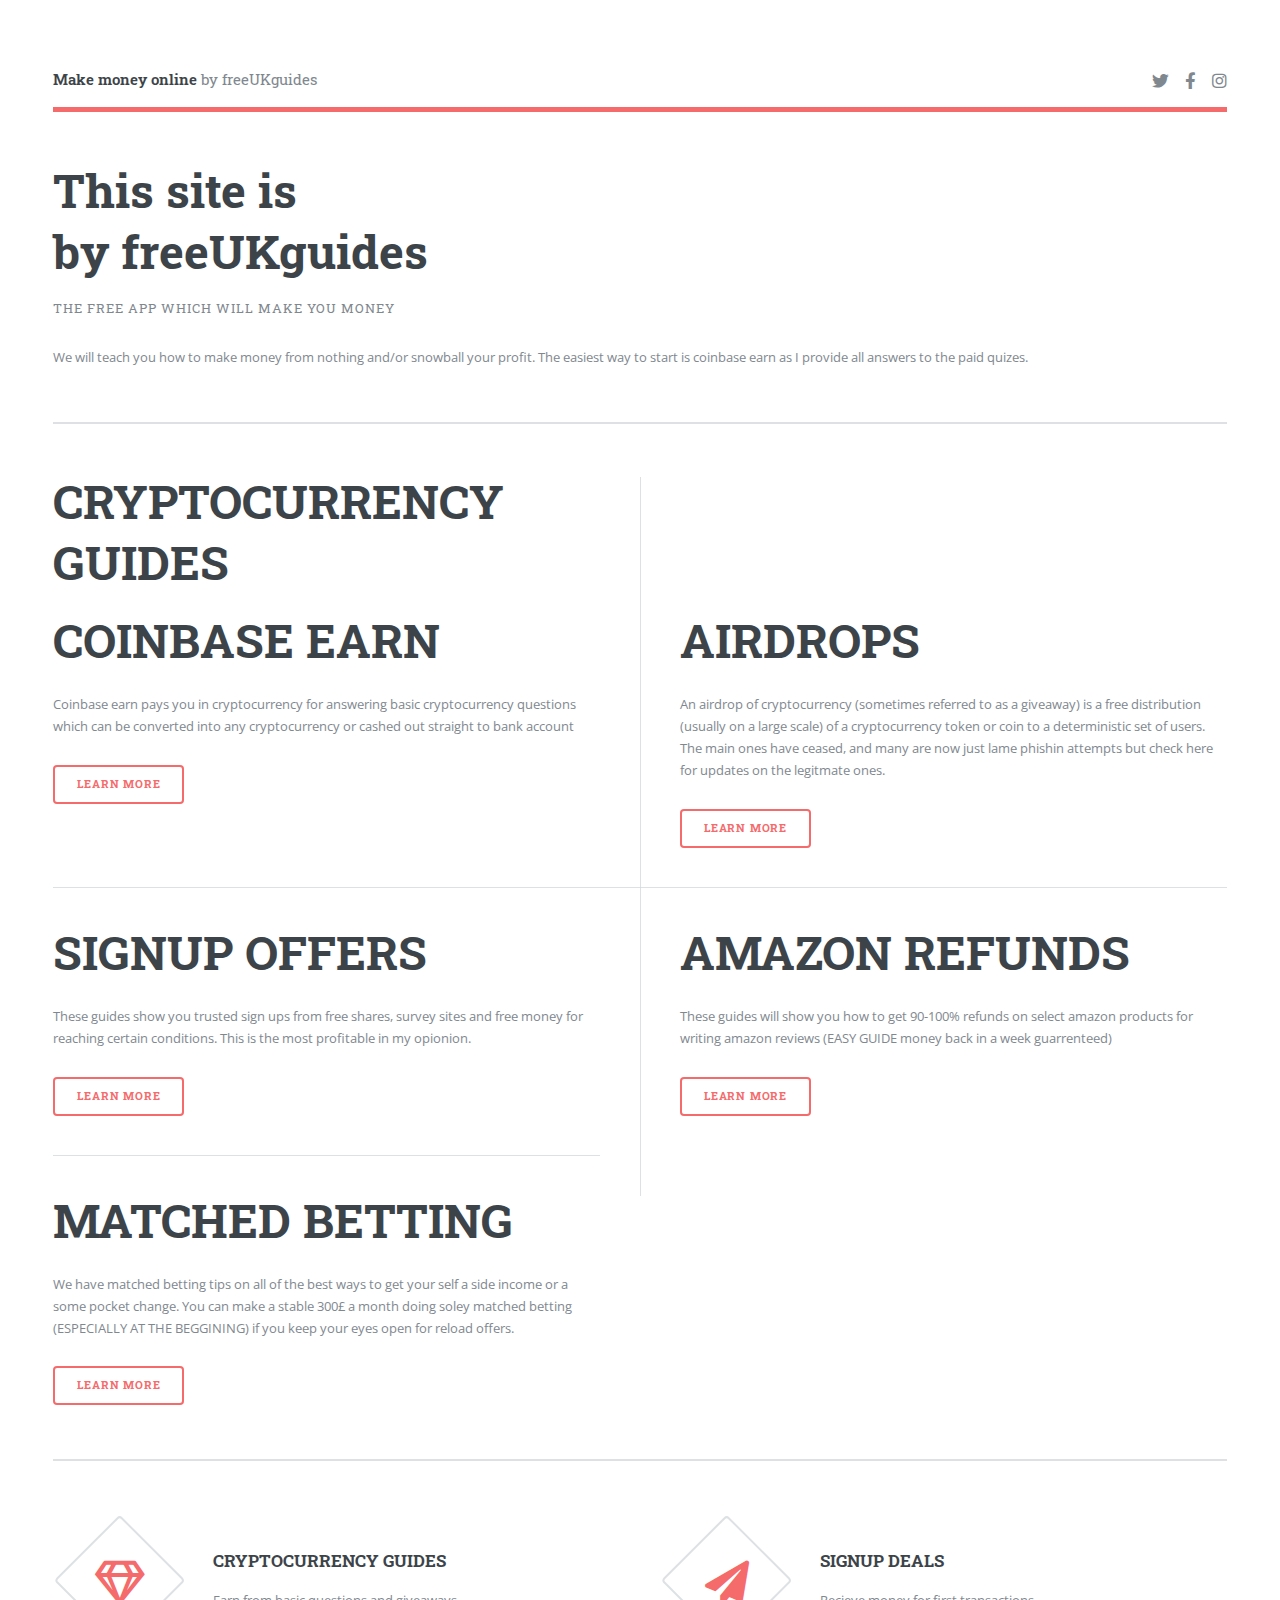
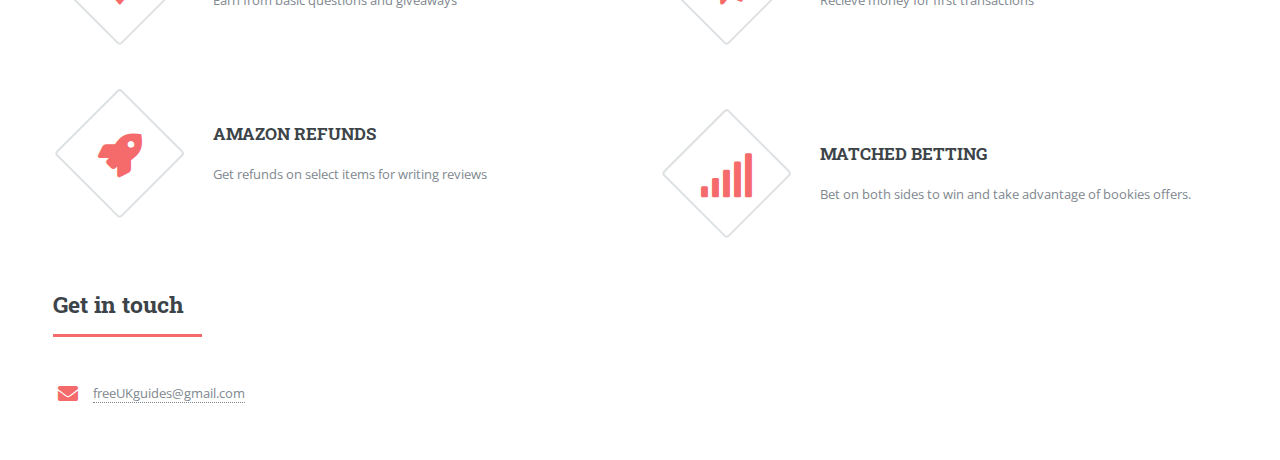
<file: index.html>
<html>
	<head>
		<title>freeUKguides</title>
		<meta charset="utf-8" />
		<meta name="viewport" content="width=device-width, initial-scale=1, user-scalable=yes" />
		<link rel="stylesheet" href="assets/css/main.css" />
	</head>
	<body class="is-preload">

		<!-- Wrapper -->
			<div id="wrapper">

				<!-- Main -->
					<div id="main">
					
						<div class="inner">

							<!-- Header -->
								<header id="header">
									<a href="index.html" class="logo"><strong>Make money online</strong> by freeUKguides</a>
									<ul class="icons">
										<li><a href="http://twitter.com/FKguides" class="icon brands fa-twitter"><span class="label">Twitter</span></a></li>
										<li><a href="http://facebook.com/Freeukguides-113833610067072" class="icon brands fa-facebook-f"><span class="label">Facebook</span></a></li>
										<li><a href="http://instagram.com/freeukguides/" class="icon brands fa-instagram"><span class="label">Instagram</span></a></li>
									</ul>
								</header>

							<!-- Banner MATCHED -->
								<section id="banner">
									<div class="content">
										<header>
											<h1>This site is <br />
											by freeUKguides</h1>
											<p>The free app which will make you money </p>
										</header>
										<p>We will teach you how to make money from nothing and/or snowball your profit. The easiest way to start is coinbase earn as I provide all answers to the paid quizes. </p>
									</div>
								</section>
								<section id="banner">
									<div class="posts">
										<article>
											<header>
												<h1>CRYPTOCURRENCY GUIDES</hl>
												<h1>COINBASE EARN</h1>
												
											</header>
									
											<div class="post">
												<p>Coinbase earn pays you in cryptocurrency for answering basic cryptocurrency questions which can be converted into any cryptocurrency or cashed out straight to bank account</p>
												<ul class="actions">
													<li><a href="coinbaseearn.html" class="button large">Learn More</a></li>
												</ul>
											</div>
										</article>
										<article>
											<header>
												<h1><br /><br /></h1>
												<h1>AIRDROPS</h1>
												
											</header>
											<p>An airdrop of cryptocurrency (sometimes referred to as a giveaway) is a free distribution (usually on a large scale) of a cryptocurrency token or coin to a deterministic set of users. The main ones have ceased, and many are now just lame phishin attempts but check here for updates on the legitmate ones.</p>
											<ul class="actions">
												<li><a href="airdrop.html" class="button large">Learn More</a></li>
											</ul>
										
										</article>
										<article>
											<header>
												<h1>SIGNUP OFFERS</hl>

											</header>
											<p>These guides show you trusted sign ups from free shares, survey sites and free money for reaching certain conditions. This is the most profitable in my opionion. </p>
											<ul class="actions">
												<li><a href="signups.html" class="button large">Learn More</a></li>
											</ul>
										</article>
										
										<article>
											<header>
											<h1>AMAZON REFUNDS</hl>
											
											</header>
											<p>These guides will show you how to get 90-100% refunds on select amazon products for writing amazon reviews (EASY GUIDE money back in a week guarrenteed) </p>
											<ul class="actions">
												<li><a href="amazonref.html" class="button large">Learn More</a></li>
											</ul>
										</article>
										
										<article>
											<header>
												<h1>MATCHED BETTING</hl>
											
											</header>
											<p>We have matched betting tips on all of the best ways to get your self a side income or a some pocket change. You can make a stable 300£ a month doing soley matched betting (ESPECIALLY AT THE BEGGINING) if you keep your eyes open for  reload offers. </p>
											<ul class="actions">
												<li><a href="matched.html" class="button large">Learn More</a></li>
											</ul>
										</article>
									</div>
								</section>
								<section>
							
								<div class="features">
									<article>
										<span class="icon fa-gem"></span>
										<div class="content">
											<h3>CRYPTOCURRENCY GUIDES</h3>
											<p>Earn from basic questions and giveaways</p>
										</div>
									</article>
									<article>
										<span class="icon solid fa-paper-plane"></span>
										<div class="content">
											<h3>SIGNUP DEALS</h3>
											<p>Recieve money for first transactions</p>
										</div>
									</article>
									<article>
										<span class="icon solid fa-rocket"></span>
										<div class="content">
											<h3>AMAZON REFUNDS</h3>
											<p>Get refunds on select items for writing reviews</p>
										</div>
									</article>
									<article>
										<span class="icon solid fa-signal"></span>
										<div class="content">
											<h3>MATCHED BETTING</h3>
											<p>Bet on both sides to win and take advantage of bookies offers.</p>
										</div>
									</article>
										<article>
										</article>
								</div>
							
							
								

							


								<section>
									<header class="major">
										<h2>Get in touch</h2>
									</header>
									<ul class="contact">
										<li class="icon solid fa-envelope"><a href="#">freeUKguides@gmail.com</a></li>
									</ul>
								</section>
						</div>
					</div>

			</div>

		<!-- Scripts -->
			<script src="assets/js/jquery.min.js"></script>
			<script src="assets/js/browser.min.js"></script>
			<script src="assets/js/breakpoints.min.js"></script>
			<script src="assets/js/util.js"></script>
			<script src="assets/js/main.js"></script>

	</body>
</html>
</file>
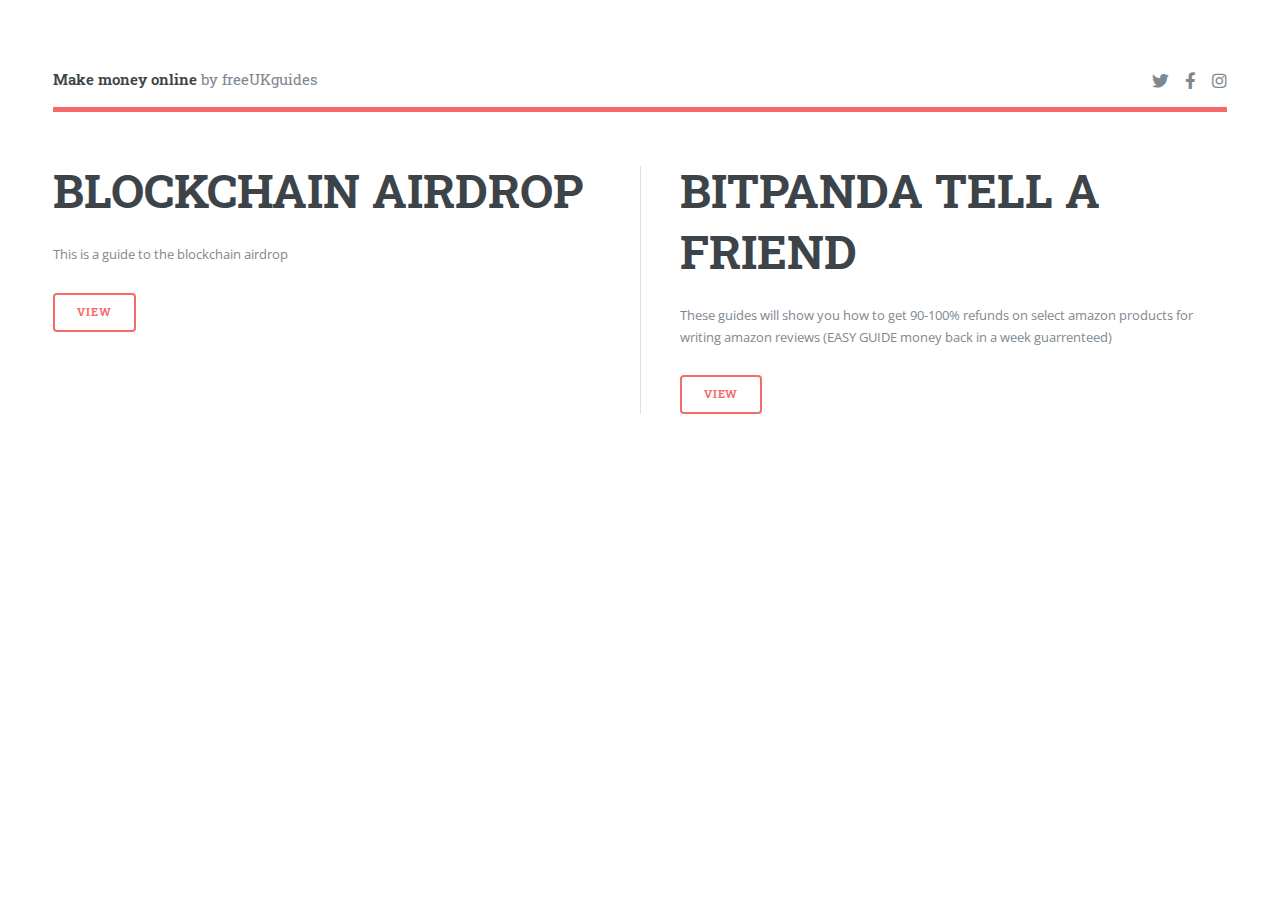
<file: airdrop.html>
<html>
	<head>
		<title>freeUKguides</title>
		<meta charset="utf-8" />
		<meta name="viewport" content="width=device-width, initial-scale=1, user-scalable=yes" />
		<link rel="stylesheet" href="assets/css/main.css" />
	</head>
	<body class="is-preload">

		<!-- Wrapper -->
			<div id="wrapper">

				<!-- Main -->
					<div id="main">
					
						<div class="inner">

							<!-- Header -->
								<header id="header">
									<a href="index.html" class="logo"><strong>Make money online</strong> by freeUKguides</a>
									<ul class="icons">
										<li><a href="http://twitter.com/FKguides" class="icon brands fa-twitter"><span class="label">Twitter</span></a></li>
										<li><a href="http://facebook.com/Freeukguides-113833610067072" class="icon brands fa-facebook-f"><span class="label">Facebook</span></a></li>
										<li><a href="http://instagram.com/freeukguides/" class="icon brands fa-instagram"><span class="label">Instagram</span></a></li>
									</ul>
								</header>
								<section id="banner">
									<div class="posts">
										<article>
											<header>
												<h1>BLOCKCHAIN AIRDROP</hl>
												
											</header>
											<p>This is a guide to the blockchain airdrop</p>
										
											<ul class="actions">
												<li><a href="blockchain.html" class="button large">View</a></li>
											</ul>
										</article>
									
										<article>
									
											<header>
												<h1>BITPANDA TELL A FRIEND</hl>
												
											</header>
											<p>These guides will show you how to get 90-100% refunds on select amazon products for writing amazon reviews (EASY GUIDE money back in a week guarrenteed) </p>
											<ul class="actions">
												<li><a href="bitpanda.html" class="button large">View</a></li>
											</ul>
										</article>
									</div>
									
								</section>
								


						</div>
					</div>

			</div>

		<!-- Scripts -->
			<script src="assets/js/jquery.min.js"></script>
			<script src="assets/js/browser.min.js"></script>
			<script src="assets/js/breakpoints.min.js"></script>
			<script src="assets/js/util.js"></script>
			<script src="assets/js/main.js"></script>

	</body>
</html>
</file>
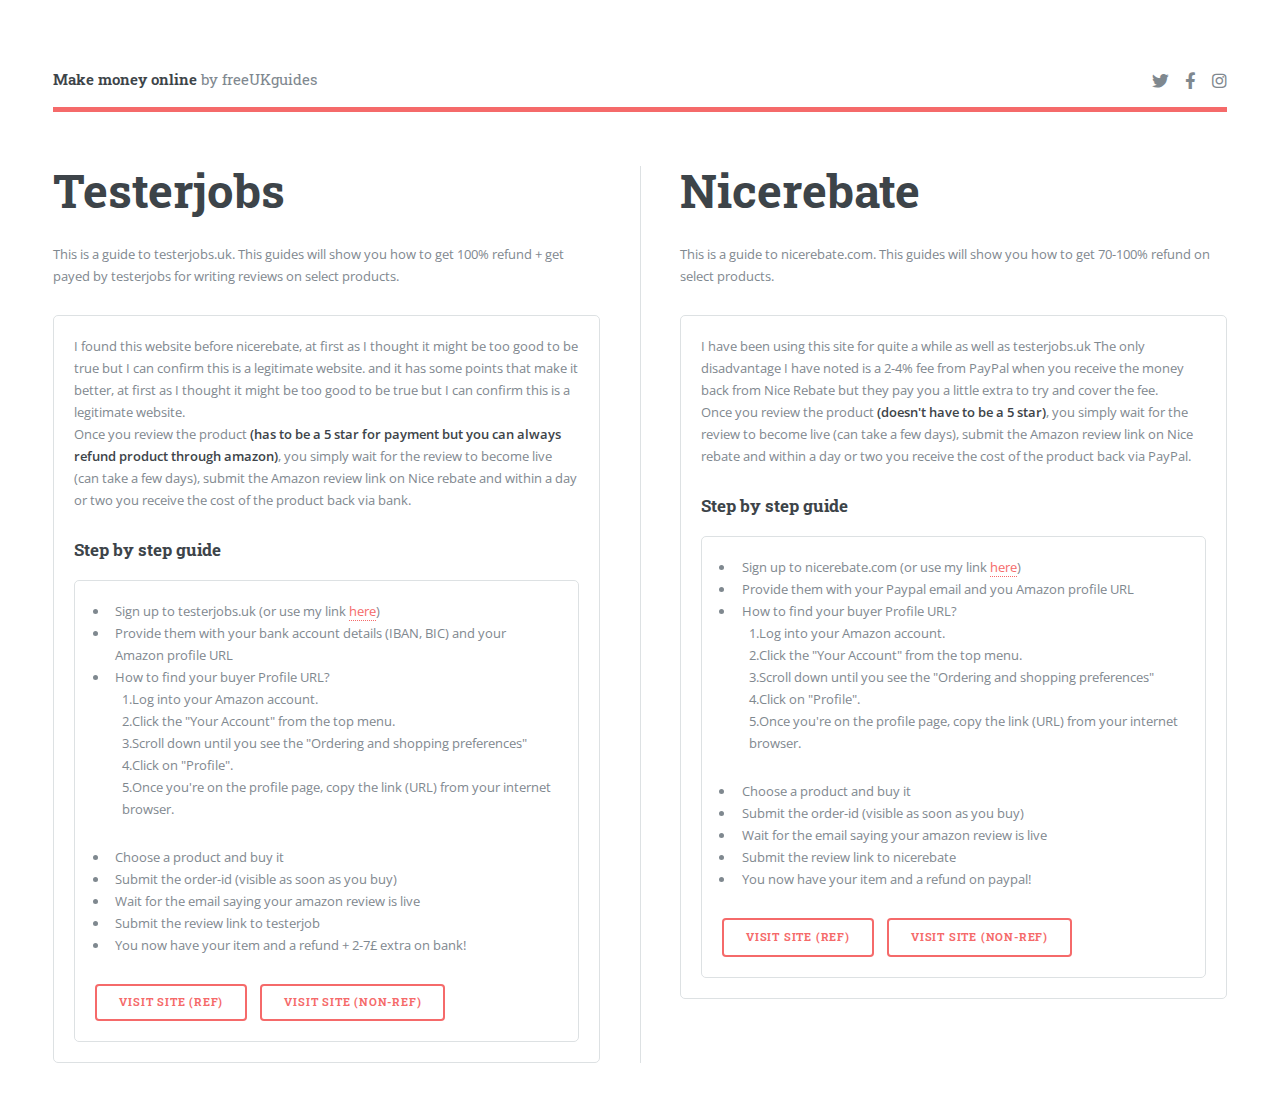
<file: amazonref.html>
<html>
	<head>
		<title>freeUKguides</title>
		<meta charset="utf-8" />
		<meta name="viewport" content="width=device-width, initial-scale=1, user-scalable=yes" />
		<link rel="stylesheet" href="assets/css/main.css" />
	</head>
	<body class="is-preload">

		<!-- Wrapper -->
			<div id="wrapper">

				<!-- Main -->
					<div id="main">
					
						<div class="inner">

							<!-- Header -->
								<header id="header">
									<a href="index.html" class="logo"><strong>Make money online</strong> by freeUKguides</a>
									<ul class="icons">
										<li><a href="http://twitter.com/FKguides" class="icon brands fa-twitter"><span class="label">Twitter</span></a></li>
										<li><a href="http://facebook.com/Freeukguides-113833610067072" class="icon brands fa-facebook-f"><span class="label">Facebook</span></a></li>
										<li><a href="http://instagram.com/freeukguides/" class="icon brands fa-instagram"><span class="label">Instagram</span></a></li>
									</ul>
								</header>

								
								<section id="banner">
									<div class="posts">
										<article>
											<header>
												<h1>Testerjobs</hl>
											</header>

											<p>This is a guide to testerjobs.uk. This guides will show you how to get 100% refund + get payed by testerjobs for writing reviews on select products. </p>
											<div class="box">
												<p>I found this website before nicerebate, at first as I thought it might be too good to be true but I can confirm this is a legitimate website. and it has some points that make it better, at first as I thought it might be too good to be true but I can confirm this is a legitimate website. <br/> Once you review the product <b>(has to be a 5 star for payment but you can always refund product through amazon)</b>, you simply wait for the review to become live (can take a few days), submit the Amazon review link on Nice rebate and within a day or two you receive the cost of the product back via bank.<p>
												<h3>Step by step guide</h3>
												<div class="box">
													<ul>
														<li>Sign up to testerjobs.uk (or use my link <a href="https://testerjob.uk/?ref=39209">here</a>)</li>
														<li>Provide them with your bank account details (IBAN, BIC) and your Amazon profile URL<li>How to find your buyer Profile URL?</li>
														<ul>
														1.Log into your Amazon account.</br>
														2.Click the "Your Account" from the top menu.</br>
														3.Scroll down until you see the "Ordering and shopping preferences"</br>
														4.Click on "Profile".</br>
														5.Once you're on the profile page, copy the link (URL) from your internet browser.</li>
														</ul>
														<li>Choose a product and buy it</li>
														<li>Submit the order-id (visible as soon as you buy)</li>
														<li>Wait for the email saying your amazon review is live</li>
														<li>Submit the review link to testerjob</li>
														<li>You now have your item and a refund + 2-7£ extra on bank!</li>
													</ul>
													<ul class="actions">
														<li><a href="https://testerjob.uk/?ref=39209" class="button fit">Visit site (ref)</a></li>
														<li><a href="https://testerjob.uk/" class="button fit">Visit site (non-ref)</a></li>

													</ul>
												</div>	
											</div>
											
										</article>
									
										<article>
											<header>
												<h1>Nicerebate</hl>
											</header>
											<p>This is a guide to nicerebate.com. This guides will show you how to get 70-100% refund on select products.
											<div class="box">
												<p>I have been using this site for quite a while as well as testerjobs.uk The only disadvantage I have noted is a 2-4% fee from PayPal when you receive the money back from Nice Rebate but they pay you a little extra to try and cover the fee. <br/> Once you review the product <b>(doesn't have to be a 5 star)</b>, you simply wait for the review to become live (can take a few days), submit the Amazon review link on Nice rebate and within a day or two you receive the cost of the product back via PayPal.<p>
												<h3>Step by step guide</h3>
												<div class="box">
													<ul>
														<li>Sign up to nicerebate.com (or use my link <a href="https://nicerebate.com/?ud=w1qqM77joT">here</a>)</li>
														<li>Provide them with your Paypal email and you Amazon profile URL<li>How to find your buyer Profile URL?</li>
														<ul>
														1.Log into your Amazon account.</br>
														2.Click the "Your Account" from the top menu.</br>
														3.Scroll down until you see the "Ordering and shopping preferences"</br>
														4.Click on "Profile".</br>
														5.Once you're on the profile page, copy the link (URL) from your internet browser.</li>
														</ul>
														<li>Choose a product and buy it</li>
														<li>Submit the order-id (visible as soon as you buy)</li>
														<li>Wait for the email saying your amazon review is live</li>
														<li>Submit the review link to nicerebate</li>
														<li>You now have your item and a refund on paypal!
													</ul>
															
													<ul class="actions">
														<li><a href="https://nicerebate.com/?ud=w1qqM77joT" class="button large">Visit site (ref)</a></li>
														<li><a href="https://nicerebate.com/" class="button large">Visit site (non-ref)</a></li>
													</ul>
												</div>	
											</div>

											
										</article>
									</div>
									
								</section>


						</div>
					</div>

			</div>

		<!-- Scripts -->
			<script src="assets/js/jquery.min.js"></script>
			<script src="assets/js/browser.min.js"></script>
			<script src="assets/js/breakpoints.min.js"></script>
			<script src="assets/js/util.js"></script>
			<script src="assets/js/main.js"></script>

	</body>
</html>
</file>
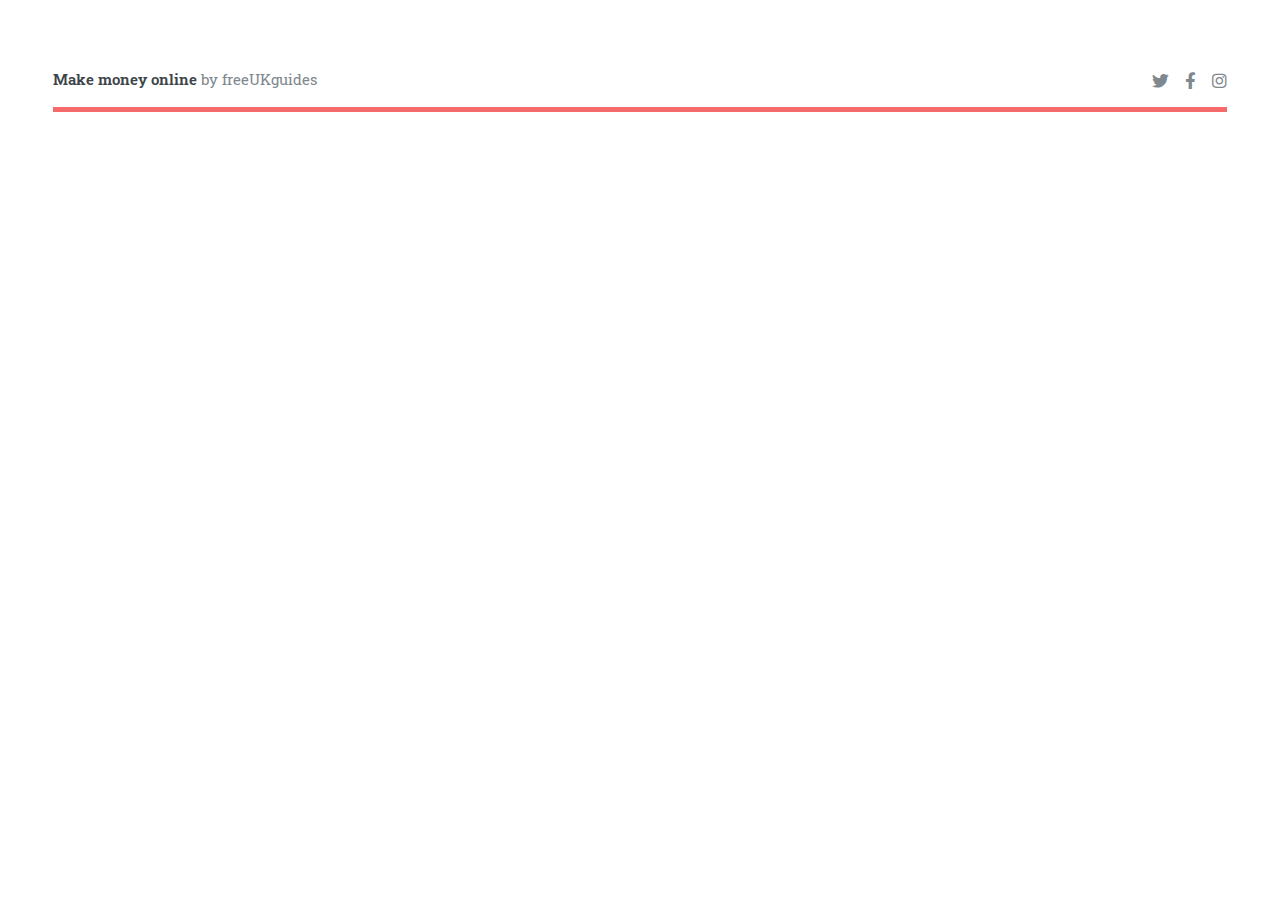
<file: bean.html>
<html>
	<head>
		<title>freeUKguides</title>
		<meta charset="utf-8" />
		<meta name="viewport" content="width=device-width, initial-scale=1, user-scalable=yes" />
		<link rel="stylesheet" href="assets/css/main.css" />
	</head>
	<body class="is-preload">

		<!-- Wrapper -->
			<div id="wrapper">

				<!-- Main -->
					<div id="main">
					
						<div class="inner">

							<!-- Header -->
								<header id="header">
									<a href="index.html" class="logo"><strong>Make money online</strong> by freeUKguides</a>
									<ul class="icons">
										<li><a href="http://twitter.com/FKguides" class="icon brands fa-twitter"><span class="label">Twitter</span></a></li>
										<li><a href="http://facebook.com/Freeukguides-113833610067072" class="icon brands fa-facebook-f"><span class="label">Facebook</span></a></li>
										<li><a href="http://instagram.com/freeukguides/" class="icon brands fa-instagram"><span class="label">Instagram</span></a></li>
									</ul>
								</header>
</file>
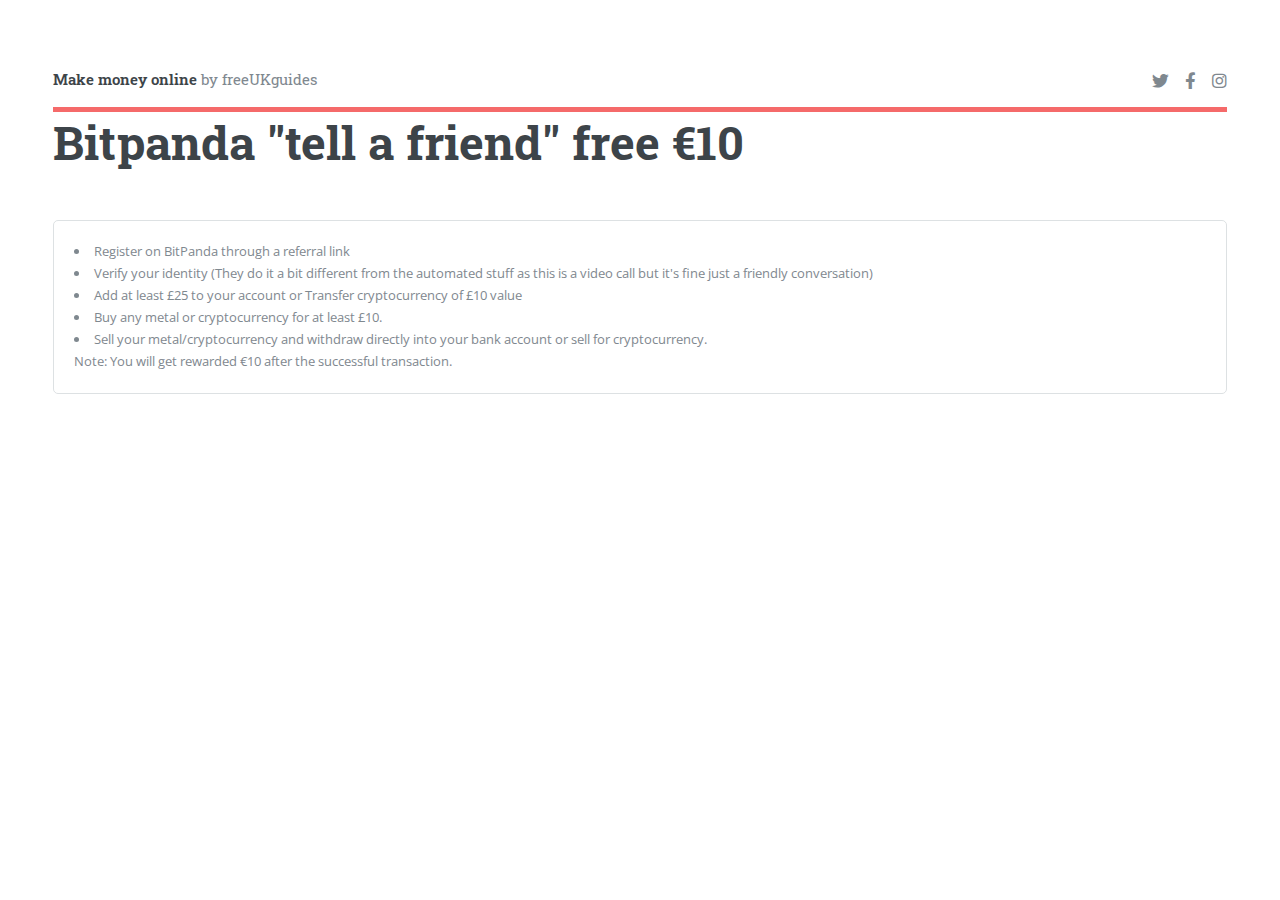
<file: bitpanda.html>
<html>
	<head>
		<title>freeUKguides</title>
		<meta charset="utf-8" />
		<meta name="viewport" content="width=device-width, initial-scale=1, user-scalable=yes" />
		<link rel="stylesheet" href="assets/css/main.css" />
	</head>
	<body class="is-preload">

		<!-- Wrapper -->
			<div id="wrapper">

				<!-- Main -->
					<div id="main">
					
						<div class="inner">

							<!-- Header -->
								<header id="header">
									<a href="index.html" class="logo"><strong>Make money online</strong> by freeUKguides</a>
									<ul class="icons">
										<li><a href="http://twitter.com/FKguides" class="icon brands fa-twitter"><span class="label">Twitter</span></a></li>
										<li><a href="http://facebook.com/Freeukguides-113833610067072" class="icon brands fa-facebook-f"><span class="label">Facebook</span></a></li>
										<li><a href="http://instagram.com/freeukguides/" class="icon brands fa-instagram"><span class="label">Instagram</span></a></li>
									</ul>
								</header>
								
								
								<header class="main">
									<h1>Bitpanda "tell a friend" free €10</h1>
								</header>
								<div class="box">
									<li>Register on BitPanda through a referral link</li><li>Verify your identity (They do it a bit different from the automated stuff as this is a video call but it's fine just a friendly conversation) </li><li> Add at least £25 to your account or Transfer cryptocurrency of £10 value</li><li> Buy any metal or cryptocurrency for at least £10.</li><li>  Sell your metal/cryptocurrency and withdraw directly into your bank account or sell for cryptocurrency. 
									<p>Note: You will get rewarded €10 after the successful transaction.</p>
								</div>
								


						</div>
					</div>

			</div>

		<!-- Scripts -->
			<script src="assets/js/jquery.min.js"></script>
			<script src="assets/js/browser.min.js"></script>
			<script src="assets/js/breakpoints.min.js"></script>
			<script src="assets/js/util.js"></script>
			<script src="assets/js/main.js"></script>

	</body>
</html>
</file>
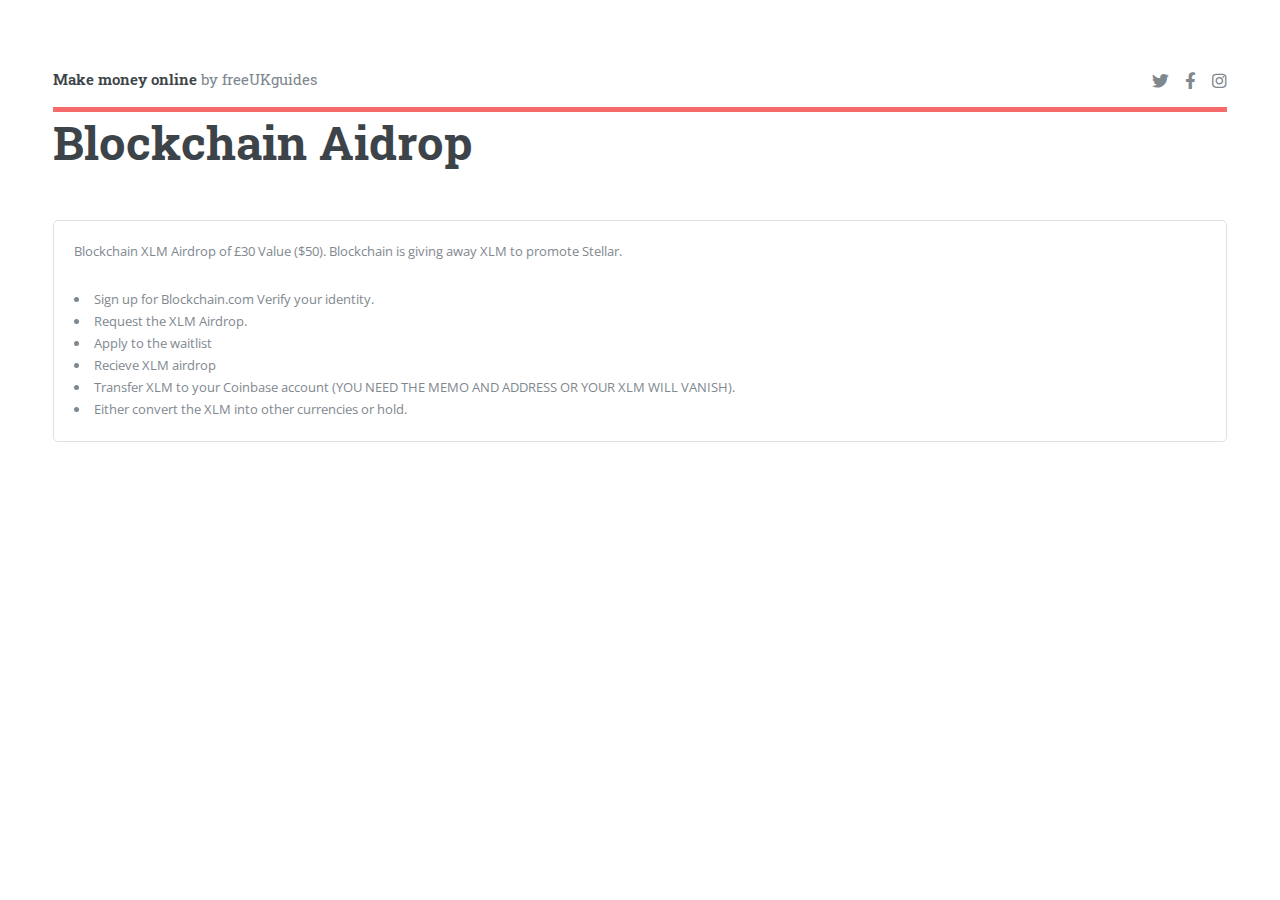
<file: blockchain.html>
<html>
	<head>
		<title>freeUKguides</title>
		<meta charset="utf-8" />
		<meta name="viewport" content="width=device-width, initial-scale=1, user-scalable=yes" />
		<link rel="stylesheet" href="assets/css/main.css" />
	</head>
	<body class="is-preload">

		<!-- Wrapper -->
			<div id="wrapper">

				<!-- Main -->
					<div id="main">
					
						<div class="inner">

							<!-- Header -->
								<header id="header">
									<a href="index.html" class="logo"><strong>Make money online</strong> by freeUKguides</a>
									<ul class="icons">
										<li><a href="http://twitter.com/FKguides" class="icon brands fa-twitter"><span class="label">Twitter</span></a></li>
										<li><a href="http://facebook.com/Freeukguides-113833610067072" class="icon brands fa-facebook-f"><span class="label">Facebook</span></a></li>
										<li><a href="http://instagram.com/freeukguides/" class="icon brands fa-instagram"><span class="label">Instagram</span></a></li>
									</ul>
								</header>
								
								
								<header class="main">
									<h1>Blockchain Aidrop</h1>
								</header>
								<div class="box">
									<p>Blockchain XLM Airdrop of £30 Value ($50). Blockchain is giving away XLM to promote Stellar.

									<li>Sign up for Blockchain.com Verify your identity.</li> <li> Request the XLM Airdrop. </li><li>

									Apply to the waitlist </li><li>Recieve XLM airdrop</li><li>Transfer XLM to your Coinbase account (YOU NEED THE MEMO AND ADDRESS OR YOUR XLM WILL VANISH).</li><li>

									Either convert the XLM into other currencies or hold.</li>
								
								</div>
								
								


						</div>
					</div>

			</div>

		<!-- Scripts -->
			<script src="assets/js/jquery.min.js"></script>
			<script src="assets/js/browser.min.js"></script>
			<script src="assets/js/breakpoints.min.js"></script>
			<script src="assets/js/util.js"></script>
			<script src="assets/js/main.js"></script>

	</body>
</html>
</file>
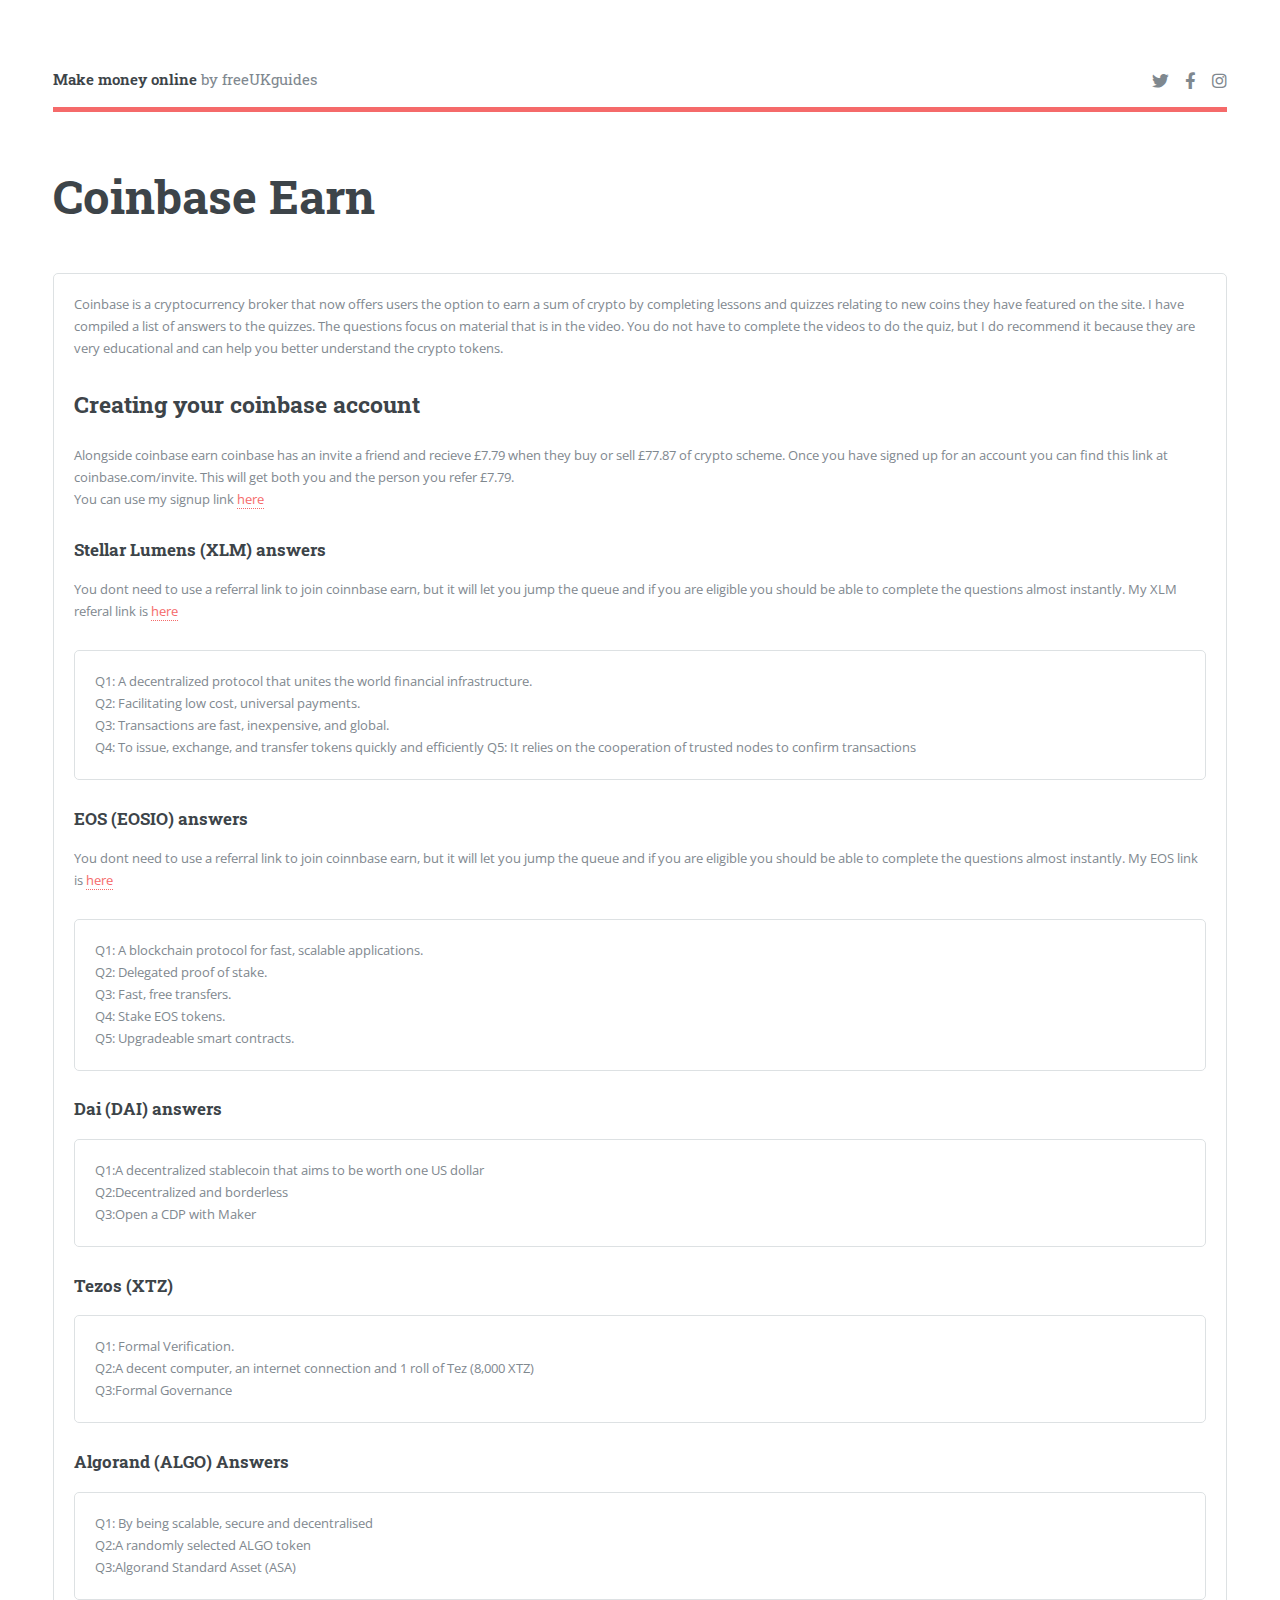
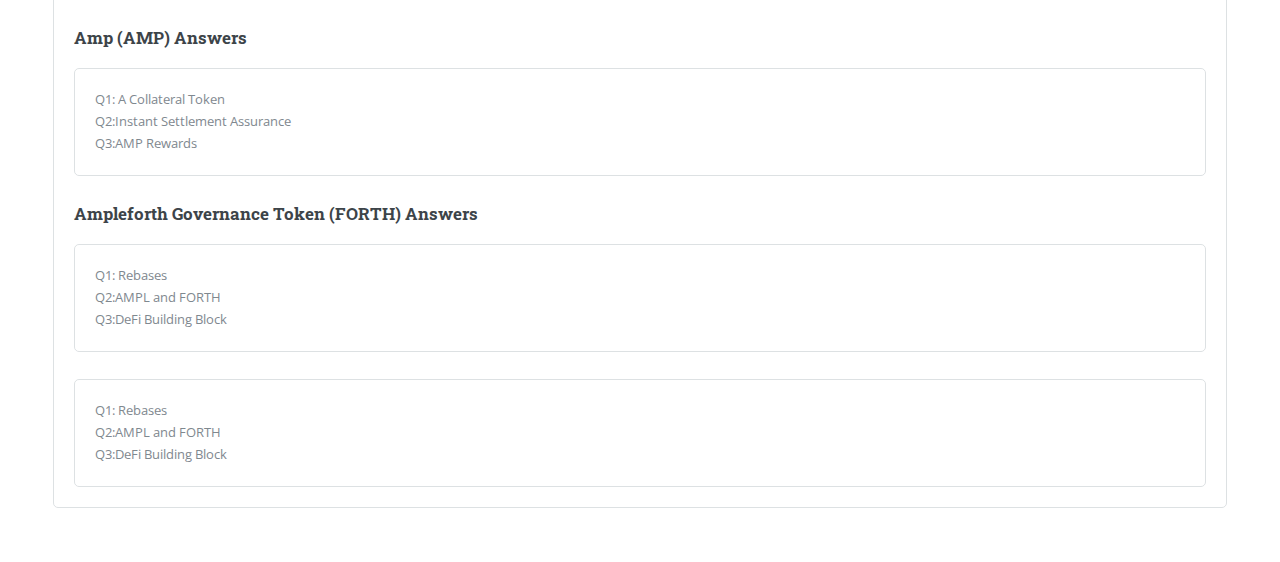
<file: coinbaseearn.html>
<html>
	<head>
		<title>freeUKguides</title>
		<meta charset="utf-8" />
		<meta name="viewport" content="width=device-width, initial-scale=1, user-scalable=yes" />
		<link rel="stylesheet" href="assets/css/main.css" />
	</head>
	<body class="is-preload">

		<!-- Wrapper -->
			<div id="wrapper">

				<!-- Main -->
					<div id="main">
					
						<div class="inner">

							<!-- Header -->
								<header id="header">
									<a href="index.html" class="logo"><strong>Make money online</strong> by freeUKguides</a>
									<ul class="icons">
										<li><a href="http://twitter.com/FKguides" class="icon brands fa-twitter"><span class="label">Twitter</span></a></li>
										<li><a href="http://facebook.com/Freeukguides-113833610067072" class="icon brands fa-facebook-f"><span class="label">Facebook</span></a></li>
										<li><a href="http://instagram.com/freeukguides/" class="icon brands fa-instagram"><span class="label">Instagram</span></a></li>
									</ul>
								</header>
								
								<section>
									<header class="main">
										<h1>Coinbase Earn</h1>
									</header>
									
									<div class="box">
										<p>Coinbase is a cryptocurrency broker that now offers users the option to earn a sum of crypto by completing lessons and quizzes relating to new coins they have featured on the site. I have compiled a list of answers to the quizzes. The questions focus on material that is in the video. You do not have to complete the videos to do the quiz, but I do recommend it because they are very educational and can help you better understand the crypto tokens.
										
										<h2>Creating your coinbase account</h2>
										<p>Alongside coinbase earn coinbase has an invite a friend and recieve £7.79 when they buy or sell £77.87 of crypto scheme. Once you have signed up for an account you can find this link at coinbase.com/invite. This will get both you and the person you refer £7.79. <br> You can use my signup link <a href="http://www.coinbase.com/join/teisse_h">here</a></p>
										
										<h3>Stellar Lumens (XLM) answers</h2>
										<p>You dont need to use a referral link to join coinnbase earn, but it will let you jump the queue and if you are eligible you should be able to complete the questions almost instantly. My XLM referal link is <a href="">here</a> <br></p>
										<div class="box">
										<p>Q1: A decentralized protocol that unites the world financial infrastructure. <br> Q2: Facilitating low cost, universal payments. <br> Q3: Transactions are fast, inexpensive, and global. <br>  Q4: To issue, exchange, and transfer tokens quickly and efficiently Q5: It relies on the cooperation of trusted nodes to confirm transactions</p>
										</div>
										<h3>EOS (EOSIO) answers </h2>
										<p>You dont need to use a referral link to join coinnbase earn, but it will let you jump the queue and if you are eligible you should be able to complete the questions almost instantly. My EOS link is <a href="https://coinbase.com/earn/eos/invite/72cfwhsn">here</a><br></p>
										<div class="box">
											<p> Q1: A blockchain protocol for fast, scalable applications. <br> Q2: Delegated proof of stake. <br> Q3: Fast, free transfers. <br> Q4: Stake EOS tokens. <br> Q5: Upgradeable smart contracts.</p>
										</div>
										<h3>Dai (DAI) answers</h2>
										<div class="box">
											<p>Q1:A decentralized stablecoin that aims to be worth one US dollar <br> Q2:Decentralized and borderless <br> Q3:Open a CDP with Maker</p>
										</div>
										<h3>Tezos (XTZ)</h2>
										<div class="box">
											<p>Q1: Formal Verification. <br> Q2:A decent computer, an internet connection and 1 roll of Tez (8,000 XTZ) <br> Q3:Formal Governance</p>
										</div>
										<h3>Algorand (ALGO) Answers</h2>
										<div class="box">
											<p>Q1: By being scalable, secure and decentralised <br> Q2:A randomly selected ALGO token <br> Q3:Algorand Standard Asset (ASA)</p>
										</div>
										<h3>Amp (AMP) Answers</h2>
										<div class="box">
											<p>Q1: A Collateral Token <br> Q2:Instant Settlement Assurance <br> Q3:AMP Rewards</p>
										</div>
										<h3>Ampleforth Governance Token (FORTH) Answers</h2>
										<div class="box">
											<p>Q1: Rebases <br> Q2:AMPL and FORTH <br> Q3:DeFi Building Block</p>
										</div>
										<div class="box">
											<p>Q1: Rebases <br> Q2:AMPL and FORTH <br> Q3:DeFi Building Block</p>
										</div>
										
									</div>
								
							</section>
							

						</div>
						
						
					</div>

			</div>

		<!-- Scripts -->
			<script src="assets/js/jquery.min.js"></script>
			<script src="assets/js/browser.min.js"></script>
			<script src="assets/js/breakpoints.min.js"></script>
			<script src="assets/js/util.js"></script>
			<script src="assets/js/main.js"></script>

	</body>
</html>
</file>
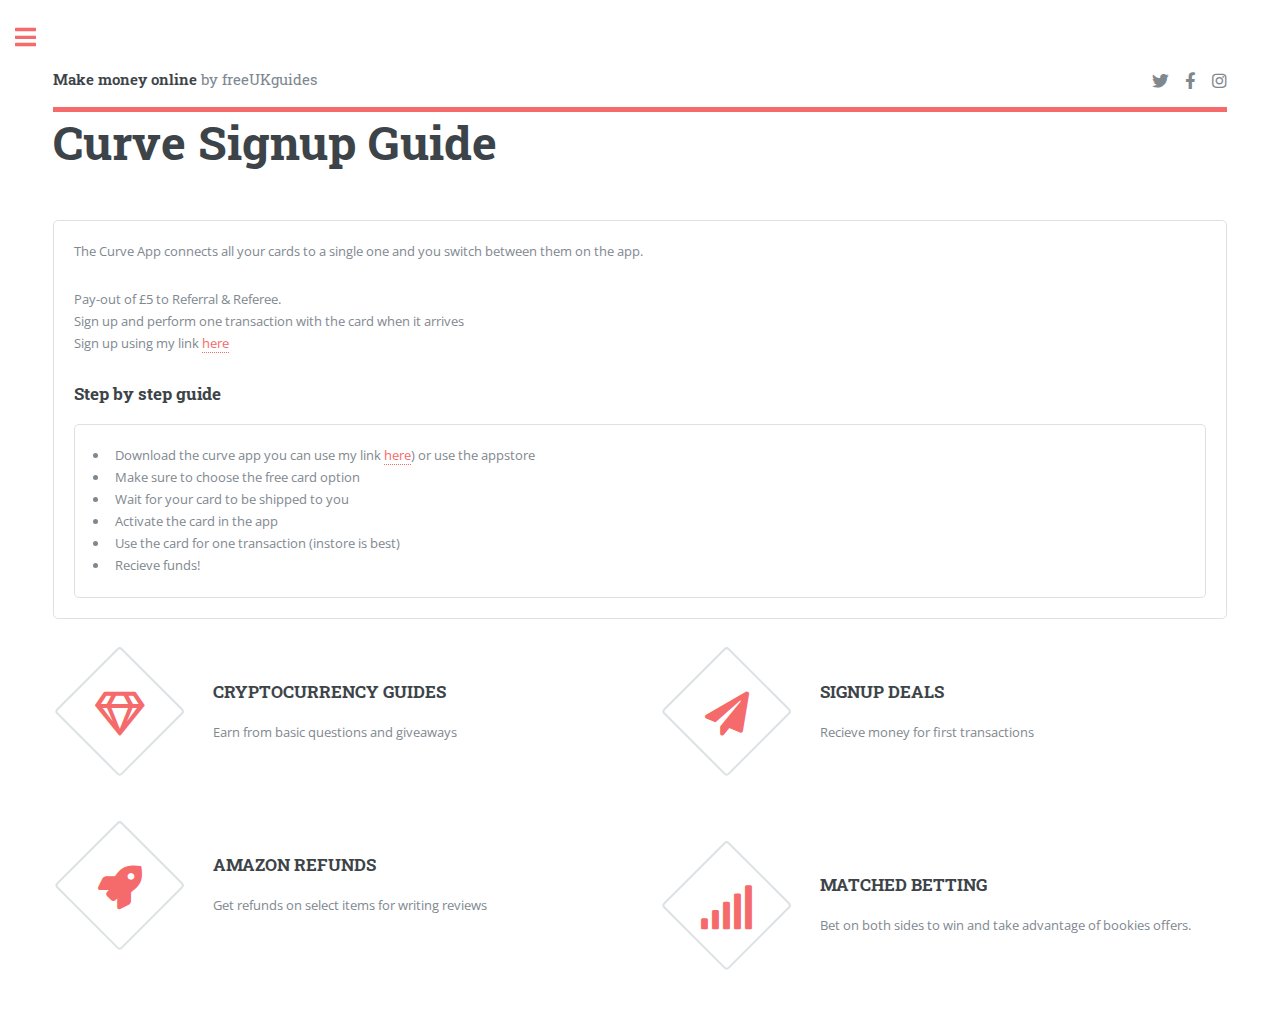
<file: curve.html>
<html>
	<head>
		<title>freeUKguides</title>
		<meta charset="utf-8" />
		<meta name="viewport" content="width=device-width, initial-scale=1, user-scalable=yes" />
		<link rel="stylesheet" href="assets/css/main.css" />
	</head>
	<body class="is-preload">

		<!-- Wrapper -->
			<div id="wrapper">

				<!-- Main -->
					<div id="main">
					
						<div class="inner">

							<!-- Header -->
								<header id="header">
									<a href="index.html" class="logo"><strong>Make money online</strong> by freeUKguides</a>
									<ul class="icons">
										<li><a href="http://twitter.com/FKguides" class="icon brands fa-twitter"><span class="label">Twitter</span></a></li>
										<li><a href="http://facebook.com/Freeukguides-113833610067072" class="icon brands fa-facebook-f"><span class="label">Facebook</span></a></li>
										<li><a href="http://instagram.com/freeukguides/" class="icon brands fa-instagram"><span class="label">Instagram</span></a></li>
									</ul>
								</header>
								
								<header class="main">
									<h1> Curve Signup Guide </h1>
								</header>
								<div class="box">
									<p>The Curve App connects all your cards to a single one and you switch between them on the app.</p>
									<p>Pay-out of £5 to Referral & Referee.<br> Sign up and perform one transaction with the card when it arrives<br>Sign up using my link <a href="https://curve.page.link/RWmNt">here</a></p>
									<h3>Step by step guide</h3>
									<div class="box">
										<ul>
											<li>Download the curve app you can use my link <a href="https://curve.page.link/RWmNt">here</a>) or use the appstore</li>
											<li>Make sure to choose the free card option
											<li>Wait for your card to be shipped to you</li>
											<li>Activate the card in the app</li>
											<li>Use the card for one transaction (instore is best)</li>
											<li>Recieve funds!</li>
											
										</ul>
								</div>
								</div>
								
								
								
								
								
								
								
								<div class="features">
									<article>
										<span class="icon fa-gem"></span>
										<div class="content">
											<h3>CRYPTOCURRENCY GUIDES</h3>
											<p>Earn from basic questions and giveaways</p>
										</div>
									</article>
									<article>
										<span class="icon solid fa-paper-plane"></span>
										<div class="content">
											<h3>SIGNUP DEALS</h3>
											<p>Recieve money for first transactions</p>
										</div>
									</article>
									<article>
										<span class="icon solid fa-rocket"></span>
										<div class="content">
											<h3>AMAZON REFUNDS</h3>
											<p>Get refunds on select items for writing reviews</p>
										</div>
									</article>
									<article>
										<span class="icon solid fa-signal"></span>
										<div class="content">
											<h3>MATCHED BETTING</h3>
											<p>Bet on both sides to win and take advantage of bookies offers.</p>
										</div>
									</article>
										<article>
										</article>
								</div>
							
							</section>
								
								
								
							<!-- Section -->
								

							

				<!-- Sidebar -->
					<div id="sidebar">
						<div class="inner">
							<!-- Menu -->
								<nav id="menu">
									<header class="major">
										<h2>Menu</h2>
									</header>
									<ul>
										<li><a href="index.html">Homepage</a></li>
										<li><a href="matched.html">Matched Betting</a></li>
										<li><a href="amazonref.html">Amazon Refunds</a></li>
										<li>
											<span class="opener">Cryptocurrency Guides</span>
											<ul>
												<li><a href="coinbaseearn.html">Coinbase earn</a></li>
												<li><a href="airdrop.html">Airdrops</a></li>
											</ul>
										</li>
										<li>
											<span class="opener">Signup Offers</span>
											<ul>
												<li><a href="#">Revolut</a></li>
												<li><a href="#">N26</a></li>
												<li><a href="#">Monzo</a></li>
												<li><a href="#">Curve</a></li>
												<li><a href="#">Monese</a></li>
												<li><a href="#">Oval</a></li>
												<li><a href="#">Cleo</a></li>
												<li><a href="#">Cashapp</a></li>
												<li><a href="#">Pingit</a></li>
												<li><a href="#">Bean</a></li>
												<li><a href="#">TSB</a></li>
												<li><a href="#">Fineco</a></li>
												
											</ul>
										</li>
										<li><a href="generic.html">About</a></li>
									</ul>
								</nav>

							

							<!-- Section -->
								<section>
									<header class="major">
										<h2>Get in touch</h2>
									</header>
									<ul class="contact">
										<li class="icon solid fa-envelope"><a href="#">freeUKguides@gmail.com</a></li>
									</ul>
								</section>
						</div>
					</div>

			</div>

		<!-- Scripts -->
			<script src="assets/js/jquery.min.js"></script>
			<script src="assets/js/browser.min.js"></script>
			<script src="assets/js/breakpoints.min.js"></script>
			<script src="assets/js/util.js"></script>
			<script src="assets/js/main.js"></script>

	</body>
</html>
</file>
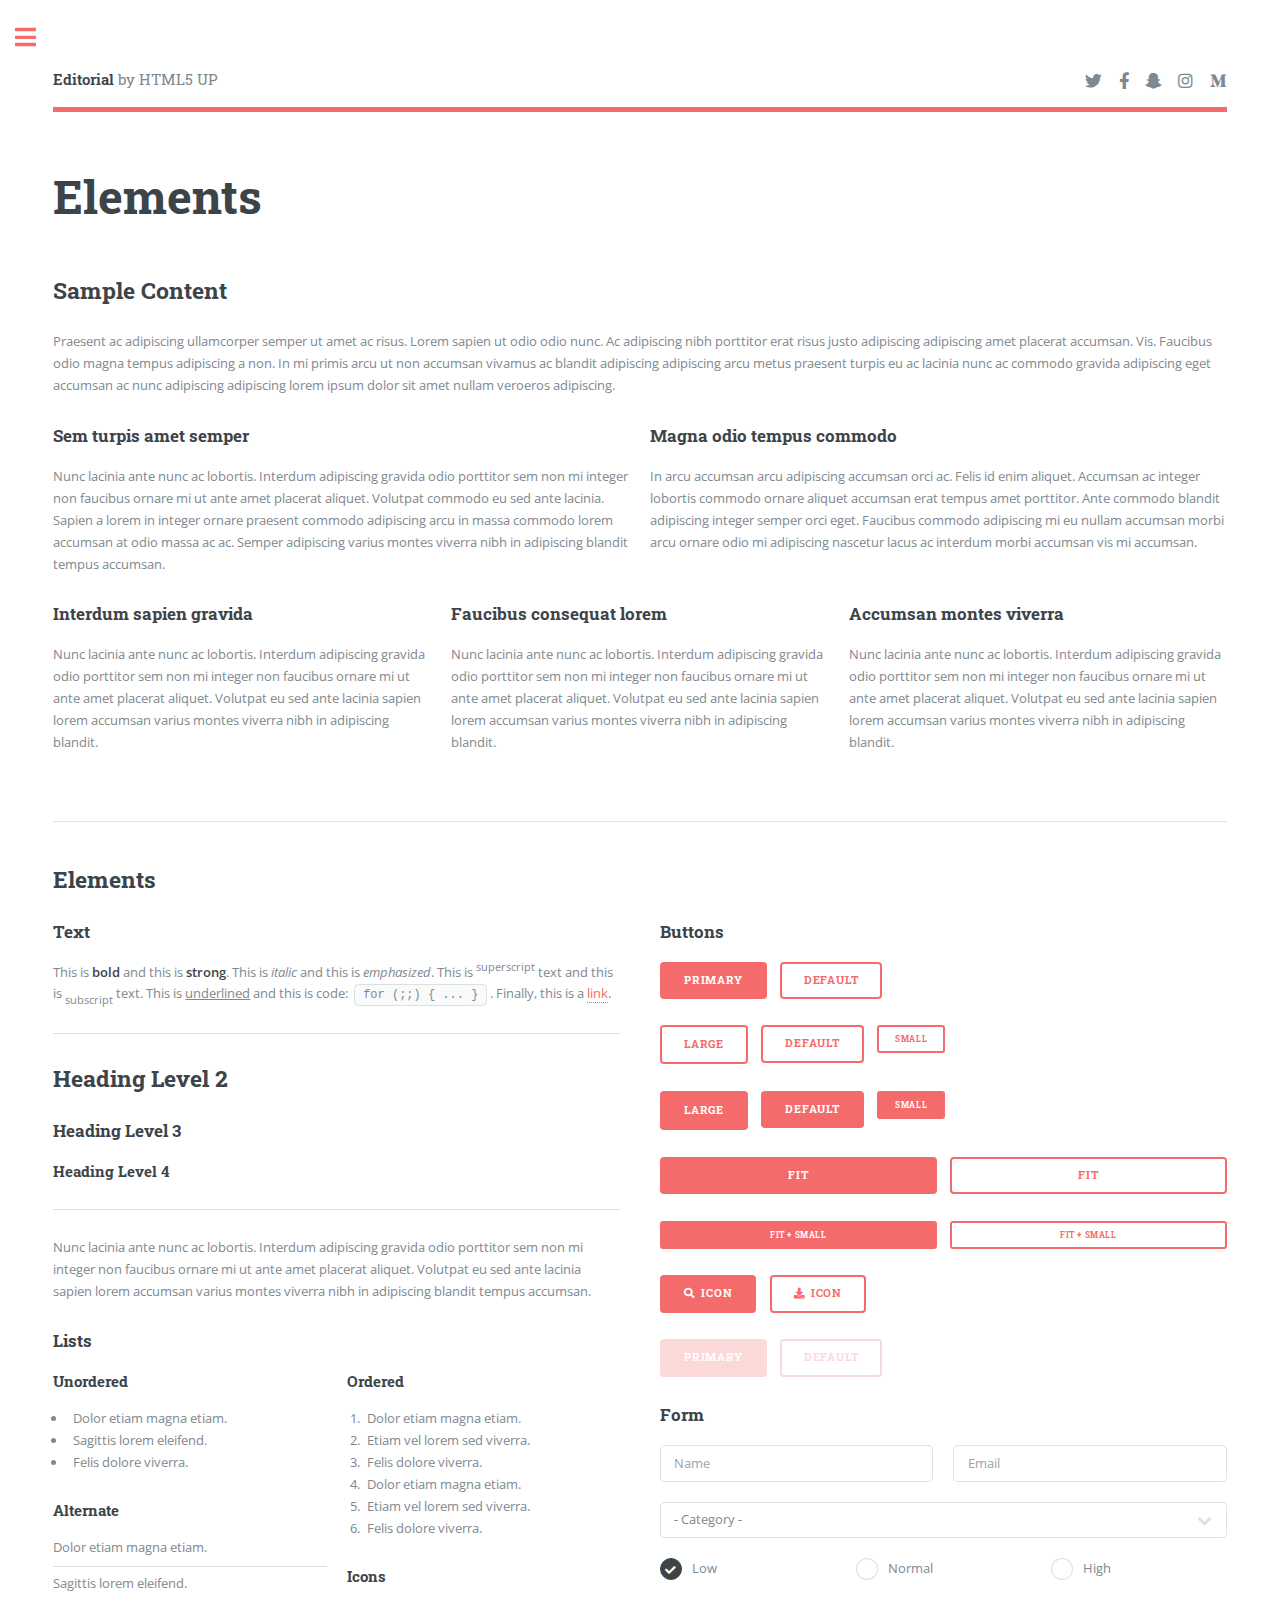
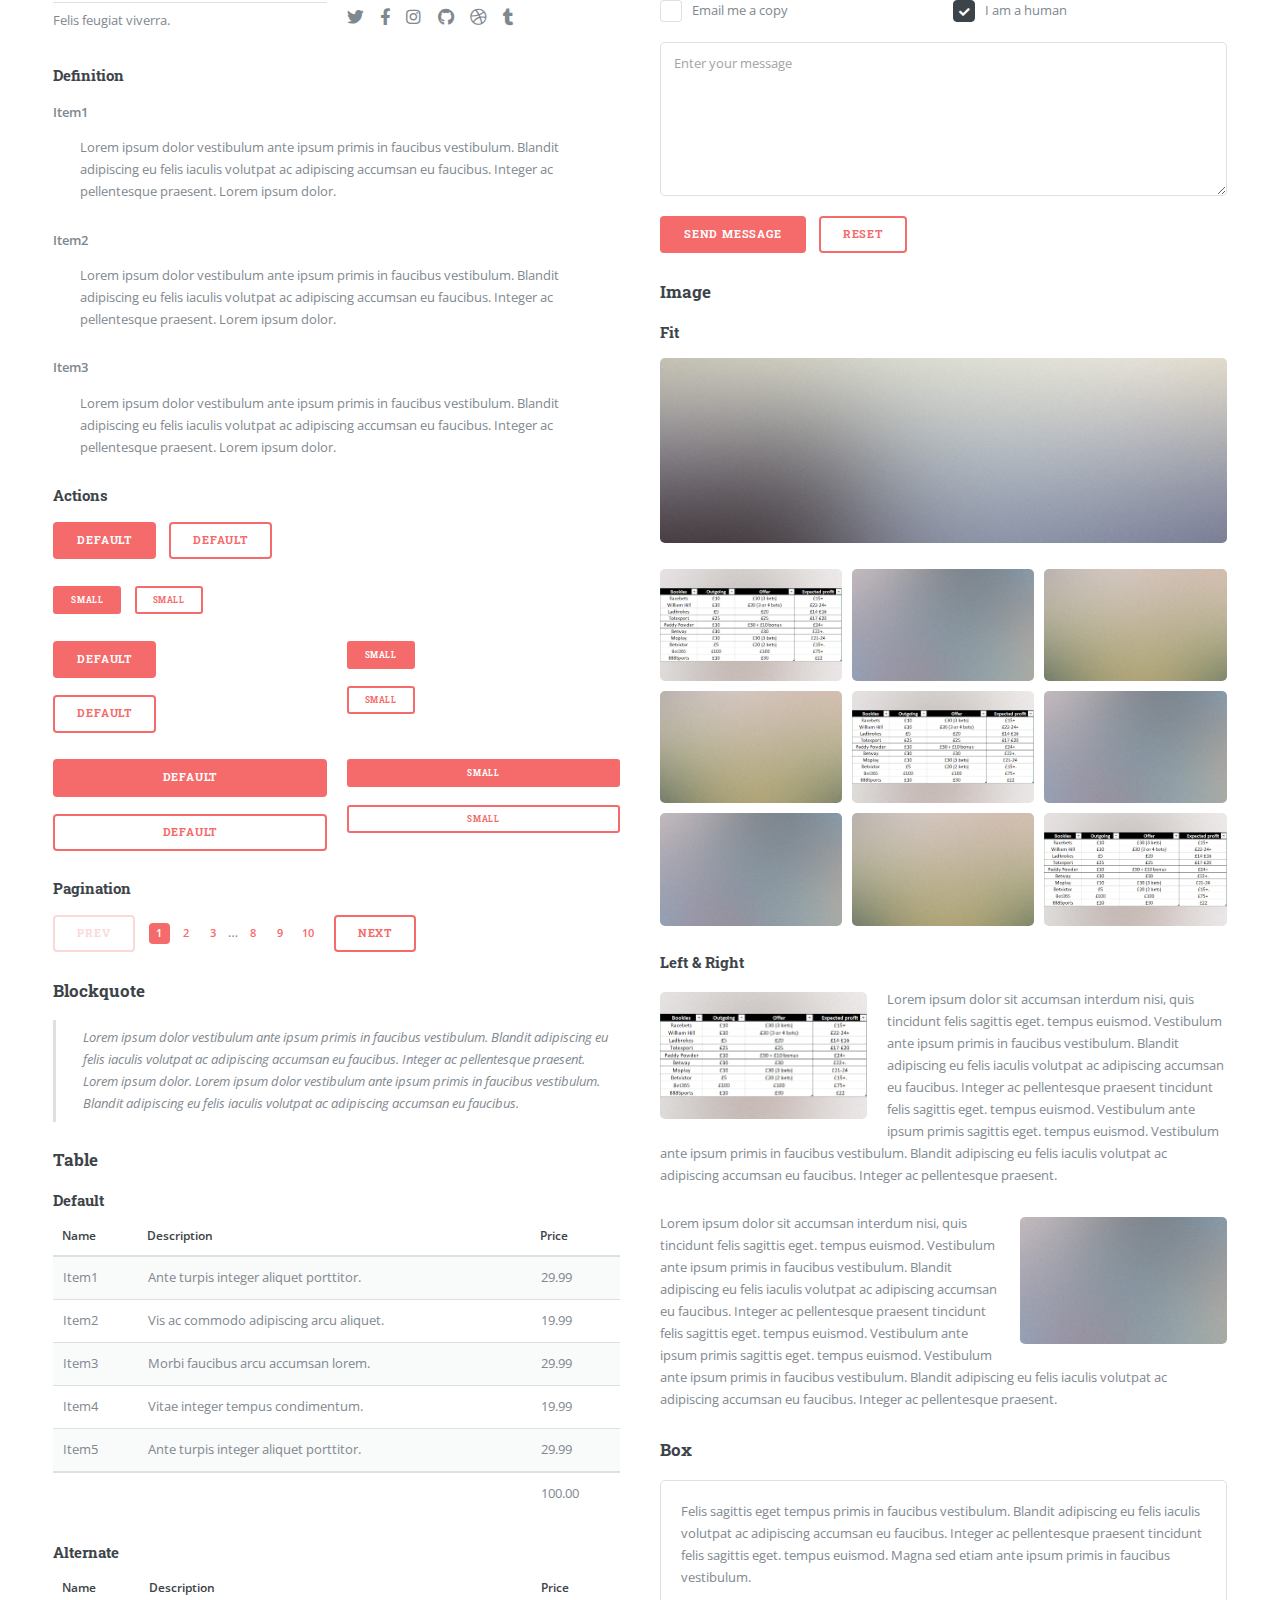
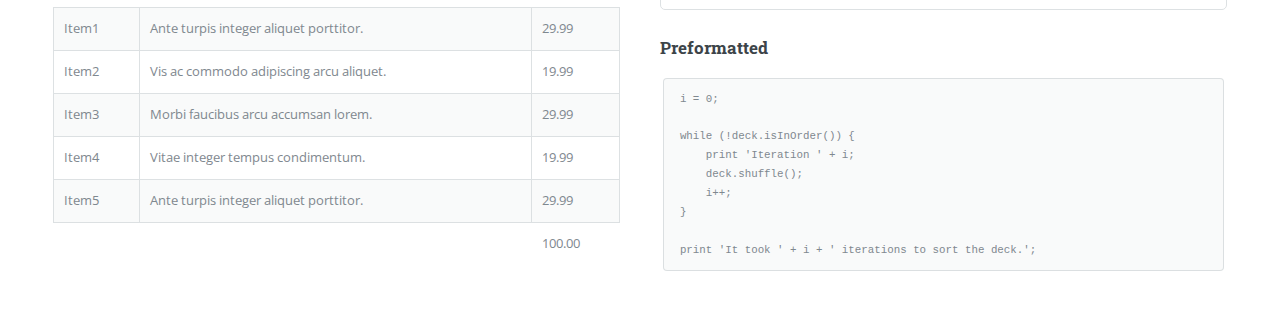
<file: elements.html>
<!DOCTYPE HTML>
<!--
	Editorial by HTML5 UP
	html5up.net | @ajlkn
	Free for personal and commercial use under the CCA 3.0 license (html5up.net/license)
-->
<html>
	<head>
		<title>Elements - Editorial by HTML5 UP</title>
		<meta charset="utf-8" />
		<meta name="viewport" content="width=device-width, initial-scale=1, user-scalable=no" />
		<link rel="stylesheet" href="assets/css/main.css" />
	</head>
	<body class="is-preload">

		<!-- Wrapper -->
			<div id="wrapper">

				<!-- Main -->
					<div id="main">
						<div class="inner">

							<!-- Header -->
								<header id="header">
									<a href="index.html" class="logo"><strong>Editorial</strong> by HTML5 UP</a>
									<ul class="icons">
										<li><a href="#" class="icon brands fa-twitter"><span class="label">Twitter</span></a></li>
										<li><a href="#" class="icon brands fa-facebook-f"><span class="label">Facebook</span></a></li>
										<li><a href="#" class="icon brands fa-snapchat-ghost"><span class="label">Snapchat</span></a></li>
										<li><a href="#" class="icon brands fa-instagram"><span class="label">Instagram</span></a></li>
										<li><a href="#" class="icon brands fa-medium-m"><span class="label">Medium</span></a></li>
									</ul>
								</header>

							<!-- Content -->
								<section>
									<header class="main">
										<h1>Elements</h1>
									</header>

									<!-- Content -->
										<h2 id="content">Sample Content</h2>
										<p>Praesent ac adipiscing ullamcorper semper ut amet ac risus. Lorem sapien ut odio odio nunc. Ac adipiscing nibh porttitor erat risus justo adipiscing adipiscing amet placerat accumsan. Vis. Faucibus odio magna tempus adipiscing a non. In mi primis arcu ut non accumsan vivamus ac blandit adipiscing adipiscing arcu metus praesent turpis eu ac lacinia nunc ac commodo gravida adipiscing eget accumsan ac nunc adipiscing adipiscing lorem ipsum dolor sit amet nullam veroeros adipiscing.</p>
										<div class="row">
											<div class="col-6 col-12-small">
												<h3>Sem turpis amet semper</h3>
												<p>Nunc lacinia ante nunc ac lobortis. Interdum adipiscing gravida odio porttitor sem non mi integer non faucibus ornare mi ut ante amet placerat aliquet. Volutpat commodo eu sed ante lacinia. Sapien a lorem in integer ornare praesent commodo adipiscing arcu in massa commodo lorem accumsan at odio massa ac ac. Semper adipiscing varius montes viverra nibh in adipiscing blandit tempus accumsan.</p>
											</div>
											<div class="col-6 col-12-small">
												<h3>Magna odio tempus commodo</h3>
												<p>In arcu accumsan arcu adipiscing accumsan orci ac. Felis id enim aliquet. Accumsan ac integer lobortis commodo ornare aliquet accumsan erat tempus amet porttitor. Ante commodo blandit adipiscing integer semper orci eget. Faucibus commodo adipiscing mi eu nullam accumsan morbi arcu ornare odio mi adipiscing nascetur lacus ac interdum morbi accumsan vis mi accumsan.</p>
											</div>
											<!-- Break -->
											<div class="col-4 col-12-medium">
												<h3>Interdum sapien gravida</h3>
												<p>Nunc lacinia ante nunc ac lobortis. Interdum adipiscing gravida odio porttitor sem non mi integer non faucibus ornare mi ut ante amet placerat aliquet. Volutpat eu sed ante lacinia sapien lorem accumsan varius montes viverra nibh in adipiscing blandit.</p>
											</div>
											<div class="col-4 col-12-medium">
												<h3>Faucibus consequat lorem</h3>
												<p>Nunc lacinia ante nunc ac lobortis. Interdum adipiscing gravida odio porttitor sem non mi integer non faucibus ornare mi ut ante amet placerat aliquet. Volutpat eu sed ante lacinia sapien lorem accumsan varius montes viverra nibh in adipiscing blandit.</p>
											</div>
											<div class="col-4 col-12-medium">
												<h3>Accumsan montes viverra</h3>
												<p>Nunc lacinia ante nunc ac lobortis. Interdum adipiscing gravida odio porttitor sem non mi integer non faucibus ornare mi ut ante amet placerat aliquet. Volutpat eu sed ante lacinia sapien lorem accumsan varius montes viverra nibh in adipiscing blandit.</p>
											</div>
										</div>

									<hr class="major" />

									<!-- Elements -->
										<h2 id="elements">Elements</h2>
										<div class="row gtr-200">
											<div class="col-6 col-12-medium">

												<!-- Text stuff -->
													<h3>Text</h3>
													<p>This is <b>bold</b> and this is <strong>strong</strong>. This is <i>italic</i> and this is <em>emphasized</em>.
													This is <sup>superscript</sup> text and this is <sub>subscript</sub> text.
													This is <u>underlined</u> and this is code: <code>for (;;) { ... }</code>.
													Finally, this is a <a href="#">link</a>.</p>
													<hr />
													<h2>Heading Level 2</h2>
													<h3>Heading Level 3</h3>
													<h4>Heading Level 4</h4>
													<hr />
													<p>Nunc lacinia ante nunc ac lobortis. Interdum adipiscing gravida odio porttitor sem non mi integer non faucibus ornare mi ut ante amet placerat aliquet. Volutpat eu sed ante lacinia sapien lorem accumsan varius montes viverra nibh in adipiscing blandit tempus accumsan.</p>

												<!-- Lists -->
													<h3>Lists</h3>
													<div class="row">
														<div class="col-6 col-12-small">

															<h4>Unordered</h4>
															<ul>
																<li>Dolor etiam magna etiam.</li>
																<li>Sagittis lorem eleifend.</li>
																<li>Felis dolore viverra.</li>
															</ul>

															<h4>Alternate</h4>
															<ul class="alt">
																<li>Dolor etiam magna etiam.</li>
																<li>Sagittis lorem eleifend.</li>
																<li>Felis feugiat viverra.</li>
															</ul>

														</div>
														<div class="col-6 col-12-small">

															<h4>Ordered</h4>
															<ol>
																<li>Dolor etiam magna etiam.</li>
																<li>Etiam vel lorem sed viverra.</li>
																<li>Felis dolore viverra.</li>
																<li>Dolor etiam magna etiam.</li>
																<li>Etiam vel lorem sed viverra.</li>
																<li>Felis dolore viverra.</li>
															</ol>

															<h4>Icons</h4>
															<ul class="icons">
																<li><a href="#" class="icon brands fa-twitter"><span class="label">Twitter</span></a></li>
																<li><a href="#" class="icon brands fa-facebook-f"><span class="label">Facebook</span></a></li>
																<li><a href="#" class="icon brands fa-instagram"><span class="label">Instagram</span></a></li>
																<li><a href="#" class="icon brands fa-github"><span class="label">Github</span></a></li>
																<li><a href="#" class="icon brands fa-dribbble"><span class="label">Dribbble</span></a></li>
																<li><a href="#" class="icon brands fa-tumblr"><span class="label">Tumblr</span></a></li>
															</ul>

														</div>
													</div>
													<h4>Definition</h4>
													<dl>
														<dt>Item1</dt>
														<dd>
															<p>Lorem ipsum dolor vestibulum ante ipsum primis in faucibus vestibulum. Blandit adipiscing eu felis iaculis volutpat ac adipiscing accumsan eu faucibus. Integer ac pellentesque praesent. Lorem ipsum dolor.</p>
														</dd>
														<dt>Item2</dt>
														<dd>
															<p>Lorem ipsum dolor vestibulum ante ipsum primis in faucibus vestibulum. Blandit adipiscing eu felis iaculis volutpat ac adipiscing accumsan eu faucibus. Integer ac pellentesque praesent. Lorem ipsum dolor.</p>
														</dd>
														<dt>Item3</dt>
														<dd>
															<p>Lorem ipsum dolor vestibulum ante ipsum primis in faucibus vestibulum. Blandit adipiscing eu felis iaculis volutpat ac adipiscing accumsan eu faucibus. Integer ac pellentesque praesent. Lorem ipsum dolor.</p>
														</dd>
													</dl>

													<h4>Actions</h4>
													<ul class="actions">
														<li><a href="#" class="button primary">Default</a></li>
														<li><a href="#" class="button">Default</a></li>
													</ul>
													<ul class="actions small">
														<li><a href="#" class="button primary small">Small</a></li>
														<li><a href="#" class="button small">Small</a></li>
													</ul>
													<div class="row">
														<div class="col-6 col-12-small">
															<ul class="actions stacked">
																<li><a href="#" class="button primary">Default</a></li>
																<li><a href="#" class="button">Default</a></li>
															</ul>
														</div>
														<div class="col-6 col-12-small">
															<ul class="actions stacked">
																<li><a href="#" class="button primary small">Small</a></li>
																<li><a href="#" class="button small">Small</a></li>
															</ul>
														</div>
														<div class="col-6 col-12-small">
															<ul class="actions stacked">
																<li><a href="#" class="button primary fit">Default</a></li>
																<li><a href="#" class="button fit">Default</a></li>
															</ul>
														</div>
														<div class="col-6 col-12-small">
															<ul class="actions stacked">
																<li><a href="#" class="button primary small fit">Small</a></li>
																<li><a href="#" class="button small fit">Small</a></li>
															</ul>
														</div>
													</div>

													<h4>Pagination</h4>
													<ul class="pagination">
														<li><span class="button disabled">Prev</span></li>
														<li><a href="#" class="page active">1</a></li>
														<li><a href="#" class="page">2</a></li>
														<li><a href="#" class="page">3</a></li>
														<li><span>&hellip;</span></li>
														<li><a href="#" class="page">8</a></li>
														<li><a href="#" class="page">9</a></li>
														<li><a href="#" class="page">10</a></li>
														<li><a href="#" class="button">Next</a></li>
													</ul>

												<!-- Blockquote -->
													<h3>Blockquote</h3>
													<blockquote>Lorem ipsum dolor vestibulum ante ipsum primis in faucibus vestibulum. Blandit adipiscing eu felis iaculis volutpat ac adipiscing accumsan eu faucibus. Integer ac pellentesque praesent. Lorem ipsum dolor. Lorem ipsum dolor vestibulum ante ipsum primis in faucibus vestibulum. Blandit adipiscing eu felis iaculis volutpat ac adipiscing accumsan eu faucibus.</blockquote>

												<!-- Table -->
													<h3>Table</h3>

													<h4>Default</h4>
													<div class="table-wrapper">
														<table>
															<thead>
																<tr>
																	<th>Name</th>
																	<th>Description</th>
																	<th>Price</th>
																</tr>
															</thead>
															<tbody>
																<tr>
																	<td>Item1</td>
																	<td>Ante turpis integer aliquet porttitor.</td>
																	<td>29.99</td>
																</tr>
																<tr>
																	<td>Item2</td>
																	<td>Vis ac commodo adipiscing arcu aliquet.</td>
																	<td>19.99</td>
																</tr>
																<tr>
																	<td>Item3</td>
																	<td> Morbi faucibus arcu accumsan lorem.</td>
																	<td>29.99</td>
																</tr>
																<tr>
																	<td>Item4</td>
																	<td>Vitae integer tempus condimentum.</td>
																	<td>19.99</td>
																</tr>
																<tr>
																	<td>Item5</td>
																	<td>Ante turpis integer aliquet porttitor.</td>
																	<td>29.99</td>
																</tr>
															</tbody>
															<tfoot>
																<tr>
																	<td colspan="2"></td>
																	<td>100.00</td>
																</tr>
															</tfoot>
														</table>
													</div>

													<h4>Alternate</h4>
													<div class="table-wrapper">
														<table class="alt">
															<thead>
																<tr>
																	<th>Name</th>
																	<th>Description</th>
																	<th>Price</th>
																</tr>
															</thead>
															<tbody>
																<tr>
																	<td>Item1</td>
																	<td>Ante turpis integer aliquet porttitor.</td>
																	<td>29.99</td>
																</tr>
																<tr>
																	<td>Item2</td>
																	<td>Vis ac commodo adipiscing arcu aliquet.</td>
																	<td>19.99</td>
																</tr>
																<tr>
																	<td>Item3</td>
																	<td> Morbi faucibus arcu accumsan lorem.</td>
																	<td>29.99</td>
																</tr>
																<tr>
																	<td>Item4</td>
																	<td>Vitae integer tempus condimentum.</td>
																	<td>19.99</td>
																</tr>
																<tr>
																	<td>Item5</td>
																	<td>Ante turpis integer aliquet porttitor.</td>
																	<td>29.99</td>
																</tr>
															</tbody>
															<tfoot>
																<tr>
																	<td colspan="2"></td>
																	<td>100.00</td>
																</tr>
															</tfoot>
														</table>
													</div>

											</div>
											<div class="col-6 col-12-medium">

												<!-- Buttons -->
													<h3>Buttons</h3>
													<ul class="actions">
														<li><a href="#" class="button primary">Primary</a></li>
														<li><a href="#" class="button">Default</a></li>
													</ul>
													<ul class="actions">
														<li><a href="#" class="button large">Large</a></li>
														<li><a href="#" class="button">Default</a></li>
														<li><a href="#" class="button small">Small</a></li>
													</ul>
													<ul class="actions">
														<li><a href="#" class="button primary large">Large</a></li>
														<li><a href="#" class="button primary">Default</a></li>
														<li><a href="#" class="button primary small">Small</a></li>
													</ul>
													<ul class="actions fit">
														<li><a href="#" class="button primary fit">Fit</a></li>
														<li><a href="#" class="button fit">Fit</a></li>
													</ul>
													<ul class="actions fit small">
														<li><a href="#" class="button primary fit small">Fit + Small</a></li>
														<li><a href="#" class="button fit small">Fit + Small</a></li>
													</ul>
													<ul class="actions">
														<li><a href="#" class="button primary icon solid fa-search">Icon</a></li>
														<li><a href="#" class="button icon solid fa-download">Icon</a></li>
													</ul>
													<ul class="actions">
														<li><span class="button primary disabled">Primary</span></li>
														<li><span class="button disabled">Default</span></li>
													</ul>

												<!-- Form -->
													<h3>Form</h3>

													<form method="post" action="#">
														<div class="row gtr-uniform">
															<div class="col-6 col-12-xsmall">
																<input type="text" name="demo-name" id="demo-name" value="" placeholder="Name" />
															</div>
															<div class="col-6 col-12-xsmall">
																<input type="email" name="demo-email" id="demo-email" value="" placeholder="Email" />
															</div>
															<!-- Break -->
															<div class="col-12">
																<select name="demo-category" id="demo-category">
																	<option value="">- Category -</option>
																	<option value="1">Manufacturing</option>
																	<option value="1">Shipping</option>
																	<option value="1">Administration</option>
																	<option value="1">Human Resources</option>
																</select>
															</div>
															<!-- Break -->
															<div class="col-4 col-12-small">
																<input type="radio" id="demo-priority-low" name="demo-priority" checked>
																<label for="demo-priority-low">Low</label>
															</div>
															<div class="col-4 col-12-small">
																<input type="radio" id="demo-priority-normal" name="demo-priority">
																<label for="demo-priority-normal">Normal</label>
															</div>
															<div class="col-4 col-12-small">
																<input type="radio" id="demo-priority-high" name="demo-priority">
																<label for="demo-priority-high">High</label>
															</div>
															<!-- Break -->
															<div class="col-6 col-12-small">
																<input type="checkbox" id="demo-copy" name="demo-copy">
																<label for="demo-copy">Email me a copy</label>
															</div>
															<div class="col-6 col-12-small">
																<input type="checkbox" id="demo-human" name="demo-human" checked>
																<label for="demo-human">I am a human</label>
															</div>
															<!-- Break -->
															<div class="col-12">
																<textarea name="demo-message" id="demo-message" placeholder="Enter your message" rows="6"></textarea>
															</div>
															<!-- Break -->
															<div class="col-12">
																<ul class="actions">
																	<li><input type="submit" value="Send Message" class="primary" /></li>
																	<li><input type="reset" value="Reset" /></li>
																</ul>
															</div>
														</div>
													</form>

												<!-- Image -->
													<h3>Image</h3>

													<h4>Fit</h4>
													<span class="image fit"><img src="images/pic11.jpg" alt="" /></span>
													<div class="box alt">
														<div class="row gtr-50 gtr-uniform">
															<div class="col-4"><span class="image fit"><img src="images/pic01.jpg" alt="" /></span></div>
															<div class="col-4"><span class="image fit"><img src="images/pic02.jpg" alt="" /></span></div>
															<div class="col-4"><span class="image fit"><img src="images/pic03.jpg" alt="" /></span></div>
															<!-- Break -->
															<div class="col-4"><span class="image fit"><img src="images/pic03.jpg" alt="" /></span></div>
															<div class="col-4"><span class="image fit"><img src="images/pic01.jpg" alt="" /></span></div>
															<div class="col-4"><span class="image fit"><img src="images/pic02.jpg" alt="" /></span></div>
															<!-- Break -->
															<div class="col-4"><span class="image fit"><img src="images/pic02.jpg" alt="" /></span></div>
															<div class="col-4"><span class="image fit"><img src="images/pic03.jpg" alt="" /></span></div>
															<div class="col-4"><span class="image fit"><img src="images/pic01.jpg" alt="" /></span></div>
														</div>
													</div>

													<h4>Left &amp; Right</h4>
													<p><span class="image left"><img src="images/pic01.jpg" alt="" /></span>Lorem ipsum dolor sit accumsan interdum nisi, quis tincidunt felis sagittis eget. tempus euismod. Vestibulum ante ipsum primis in faucibus vestibulum. Blandit adipiscing eu felis iaculis volutpat ac adipiscing accumsan eu faucibus. Integer ac pellentesque praesent tincidunt felis sagittis eget. tempus euismod. Vestibulum ante ipsum primis sagittis eget. tempus euismod. Vestibulum ante ipsum primis in faucibus vestibulum. Blandit adipiscing eu felis iaculis volutpat ac adipiscing accumsan eu faucibus. Integer ac pellentesque praesent.</p>
													<p><span class="image right"><img src="images/pic02.jpg" alt="" /></span>Lorem ipsum dolor sit accumsan interdum nisi, quis tincidunt felis sagittis eget. tempus euismod. Vestibulum ante ipsum primis in faucibus vestibulum. Blandit adipiscing eu felis iaculis volutpat ac adipiscing accumsan eu faucibus. Integer ac pellentesque praesent tincidunt felis sagittis eget. tempus euismod. Vestibulum ante ipsum primis sagittis eget. tempus euismod. Vestibulum ante ipsum primis in faucibus vestibulum. Blandit adipiscing eu felis iaculis volutpat ac adipiscing accumsan eu faucibus. Integer ac pellentesque praesent.</p>

												<!-- Box -->
													<h3>Box</h3>
													<div class="box">
														<p>Felis sagittis eget tempus primis in faucibus vestibulum. Blandit adipiscing eu felis iaculis volutpat ac adipiscing accumsan eu faucibus. Integer ac pellentesque praesent tincidunt felis sagittis eget. tempus euismod. Magna sed etiam ante ipsum primis in faucibus vestibulum.</p>
													</div>

												<!-- Preformatted Code -->
													<h3>Preformatted</h3>
													<pre><code>i = 0;

while (!deck.isInOrder()) {
    print 'Iteration ' + i;
    deck.shuffle();
    i++;
}

print 'It took ' + i + ' iterations to sort the deck.';
</code></pre>

											</div>
										</div>

								</section>

						</div>
					</div>

				<!-- Sidebar -->
					<div id="sidebar">
						<div class="inner">

							<!-- Search -->
								<section id="search" class="alt">
									<form method="post" action="#">
										<input type="text" name="query" id="query" placeholder="Search" />
									</form>
								</section>

							<!-- Menu -->
								<nav id="menu">
									<header class="major">
										<h2>Menu</h2>
									</header>
									<ul>
										<li><a href="index.html">Homepage</a></li>
										<li><a href="generic.html">Generic</a></li>
										<li><a href="elements.html">Elements</a></li>
										<li>
											<span class="opener">Submenu</span>
											<ul>
												<li><a href="#">Lorem Dolor</a></li>
												<li><a href="#">Ipsum Adipiscing</a></li>
												<li><a href="#">Tempus Magna</a></li>
												<li><a href="#">Feugiat Veroeros</a></li>
											</ul>
										</li>
										<li><a href="#">Etiam Dolore</a></li>
										<li><a href="#">Adipiscing</a></li>
										<li>
											<span class="opener">Another Submenu</span>
											<ul>
												<li><a href="#">Lorem Dolor</a></li>
												<li><a href="#">Ipsum Adipiscing</a></li>
												<li><a href="#">Tempus Magna</a></li>
												<li><a href="#">Feugiat Veroeros</a></li>
											</ul>
										</li>
										<li><a href="#">Maximus Erat</a></li>
										<li><a href="#">Sapien Mauris</a></li>
										<li><a href="#">Amet Lacinia</a></li>
									</ul>
								</nav>

							<!-- Section -->
								<section>
									<header class="major">
										<h2>Ante interdum</h2>
									</header>
									<div class="mini-posts">
										<article>
											<a href="#" class="image"><img src="images/pic07.jpg" alt="" /></a>
											<p>Aenean ornare velit lacus, ac varius enim lorem ullamcorper dolore aliquam.</p>
										</article>
										<article>
											<a href="#" class="image"><img src="images/pic08.jpg" alt="" /></a>
											<p>Aenean ornare velit lacus, ac varius enim lorem ullamcorper dolore aliquam.</p>
										</article>
										<article>
											<a href="#" class="image"><img src="images/pic09.jpg" alt="" /></a>
											<p>Aenean ornare velit lacus, ac varius enim lorem ullamcorper dolore aliquam.</p>
										</article>
									</div>
									<ul class="actions">
										<li><a href="#" class="button">More</a></li>
									</ul>
								</section>

							<!-- Section -->
								<section>
									<header class="major">
										<h2>Get in touch</h2>
									</header>
									<p>Sed varius enim lorem ullamcorper dolore aliquam aenean ornare velit lacus, ac varius enim lorem ullamcorper dolore. Proin sed aliquam facilisis ante interdum. Sed nulla amet lorem feugiat tempus aliquam.</p>
									<ul class="contact">
										<li class="icon solid fa-envelope"><a href="#">information@untitled.tld</a></li>
										<li class="icon solid fa-phone">(000) 000-0000</li>
										<li class="icon solid fa-home">1234 Somewhere Road #8254<br />
										Nashville, TN 00000-0000</li>
									</ul>
								</section>

							<!-- Footer -->
								<footer id="footer">
									<p class="copyright">&copy; Untitled. All rights reserved. Demo Images: <a href="https://unsplash.com">Unsplash</a>. Design: <a href="https://html5up.net">HTML5 UP</a>.</p>
								</footer>

						</div>
					</div>

			</div>

		<!-- Scripts -->
			<script src="assets/js/jquery.min.js"></script>
			<script src="assets/js/browser.min.js"></script>
			<script src="assets/js/breakpoints.min.js"></script>
			<script src="assets/js/util.js"></script>
			<script src="assets/js/main.js"></script>

	</body>
</html>
</file>
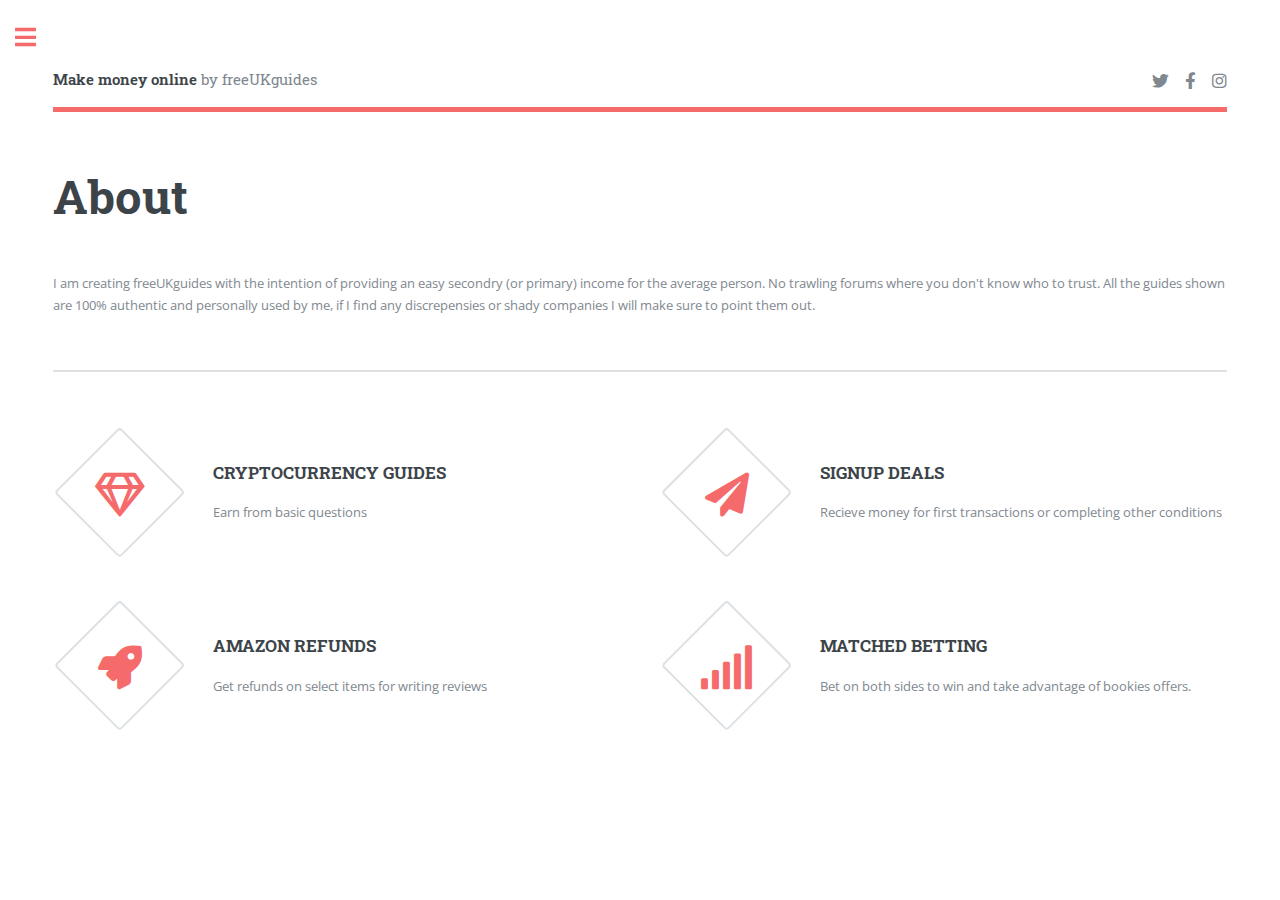
<file: generic.html>
<html>
	<head>
		<title>freeUKguides</title>
		<meta charset="utf-8" />
		<meta name="viewport" content="width=device-width, initial-scale=1, user-scalable=yes" />
		<link rel="stylesheet" href="assets/css/main.css" />
	</head>
	<body class="is-preload">

		<!-- Wrapper -->
			<div id="wrapper">

				<!-- Main -->
					<div id="main">
					
						<div class="inner">

							<!-- Header -->
								<header id="header">
									<a href="index.html" class="logo"><strong>Make money online</strong> by freeUKguides</a>
									<ul class="icons">
										<li><a href="http://twitter.com/FKguides" class="icon brands fa-twitter"><span class="label">Twitter</span></a></li>
										<li><a href="http://facebook.com/Freeukguides-113833610067072" class="icon brands fa-facebook-f"><span class="label">Facebook</span></a></li>
										<li><a href="http://instagram.com/freeukguides/" class="icon brands fa-instagram"><span class="label">Instagram</span></a></li>
									</ul>
								</header>
							
							<!-- Content -->
							<section>
								<header class="main">
									<h1>About</h1>
								</header>

								

								<p>I am creating freeUKguides with the intention of providing an easy secondry (or primary) income for the average person. No trawling forums where you don't know who to trust. All the guides shown are 100% authentic and personally used by me, if I find any discrepensies or shady companies I will make sure to point them out. </p>
								

								
							</section>
							<section>
									
									<div class="features">
										<article>
											<span class="icon fa-gem"></span>
											<div class="content">
											<h3>CRYPTOCURRENCY GUIDES</h3>
												<p>Earn from basic questions</p>
											</div>
										</article>
										<article>
											<span class="icon solid fa-paper-plane"></span>
											<div class="content">
											<h3>SIGNUP DEALS</h3>
												<p>Recieve money for first transactions or completing other conditions</p>
											</div>
										</article>
										<article>
											<span class="icon solid fa-rocket"></span>
											<div class="content">
											<h3>AMAZON REFUNDS</h3>
												<p>Get refunds on select items for writing reviews</p>
											</div>
										</article>
										<article>
											<span class="icon solid fa-signal"></span>
											<div class="content">
											<h3>MATCHED BETTING</h3>
												<p>Bet on both sides to win and take advantage of bookies offers.</p>
											</div>
										</article>
									</div>
								</section>
							

						</div>
					</div>

				<!-- Sidebar -->
					<div id="sidebar">
						<div class="inner">

							<!-- Search -->
								<section id="search" class="alt">
									<form method="post" action="#">
										<input type="text" name="query" id="query" placeholder="Search" />
									</form>
								</section>

							<!-- Menu -->
								<nav id="menu">
									<header class="major">
										<h2>Menu</h2>
									</header>
									<ul>
										<li><a href="index.html">Homepage</a></li>
										<li><a href="generic.html">Generic</a></li>
										<li><a href="elements.html">Elements</a></li>
										<li>
											<span class="opener">Submenu</span>
											<ul>
												<li><a href="#">Lorem Dolor</a></li>
												<li><a href="#">Ipsum Adipiscing</a></li>
												<li><a href="#">Tempus Magna</a></li>
												<li><a href="#">Feugiat Veroeros</a></li>
											</ul>
										</li>
										<li><a href="#">Etiam Dolore</a></li>
										<li><a href="#">Adipiscing</a></li>
										<li>
											<span class="opener">Another Submenu</span>
											<ul>
												<li><a href="#">Lorem Dolor</a></li>
												<li><a href="#">Ipsum Adipiscing</a></li>
												<li><a href="#">Tempus Magna</a></li>
												<li><a href="#">Feugiat Veroeros</a></li>
											</ul>
										</li>
										<li><a href="#">Maximus Erat</a></li>
										<li><a href="#">Sapien Mauris</a></li>
										<li><a href="#">Amet Lacinia</a></li>
									</ul>
								</nav>

							<!-- Section -->
								<section>
									<header class="major">
										<h2>Ante interdum</h2>
									</header>
									<div class="mini-posts">
										<article>
											<a href="#" class="image"><img src="images/pic07.jpg" alt="" /></a>
											<p>Aenean ornare velit lacus, ac varius enim lorem ullamcorper dolore aliquam.</p>
										</article>
										<article>
											<a href="#" class="image"><img src="images/pic08.jpg" alt="" /></a>
											<p>Aenean ornare velit lacus, ac varius enim lorem ullamcorper dolore aliquam.</p>
										</article>
										<article>
											<a href="#" class="image"><img src="images/pic09.jpg" alt="" /></a>
											<p>Aenean ornare velit lacus, ac varius enim lorem ullamcorper dolore aliquam.</p>
										</article>
									</div>
									<ul class="actions">
										<li><a href="#" class="button">More</a></li>
									</ul>
								</section>

							<!-- Section -->
								<section>
									<header class="major">
										<h2>Get in touch</h2>
									</header>
									<p>Sed varius enim lorem ullamcorper dolore aliquam aenean ornare velit lacus, ac varius enim lorem ullamcorper dolore. Proin sed aliquam facilisis ante interdum. Sed nulla amet lorem feugiat tempus aliquam.</p>
									<ul class="contact">
										<li class="icon solid fa-envelope"><a href="#">information@untitled.tld</a></li>
										<li class="icon solid fa-phone">(000) 000-0000</li>
										<li class="icon solid fa-home">1234 Somewhere Road #8254<br />
										Nashville, TN 00000-0000</li>
									</ul>
								</section>

							<!-- Footer -->
								<footer id="footer">
									<p class="copyright">&copy; Untitled. All rights reserved. Demo Images: <a href="https://unsplash.com">Unsplash</a>. Design: <a href="https://html5up.net">HTML5 UP</a>.</p>
								</footer>

						</div>
					</div>

			</div>

		<!-- Scripts -->
			<script src="assets/js/jquery.min.js"></script>
			<script src="assets/js/browser.min.js"></script>
			<script src="assets/js/breakpoints.min.js"></script>
			<script src="assets/js/util.js"></script>
			<script src="assets/js/main.js"></script>

	</body>
</html>
</file>
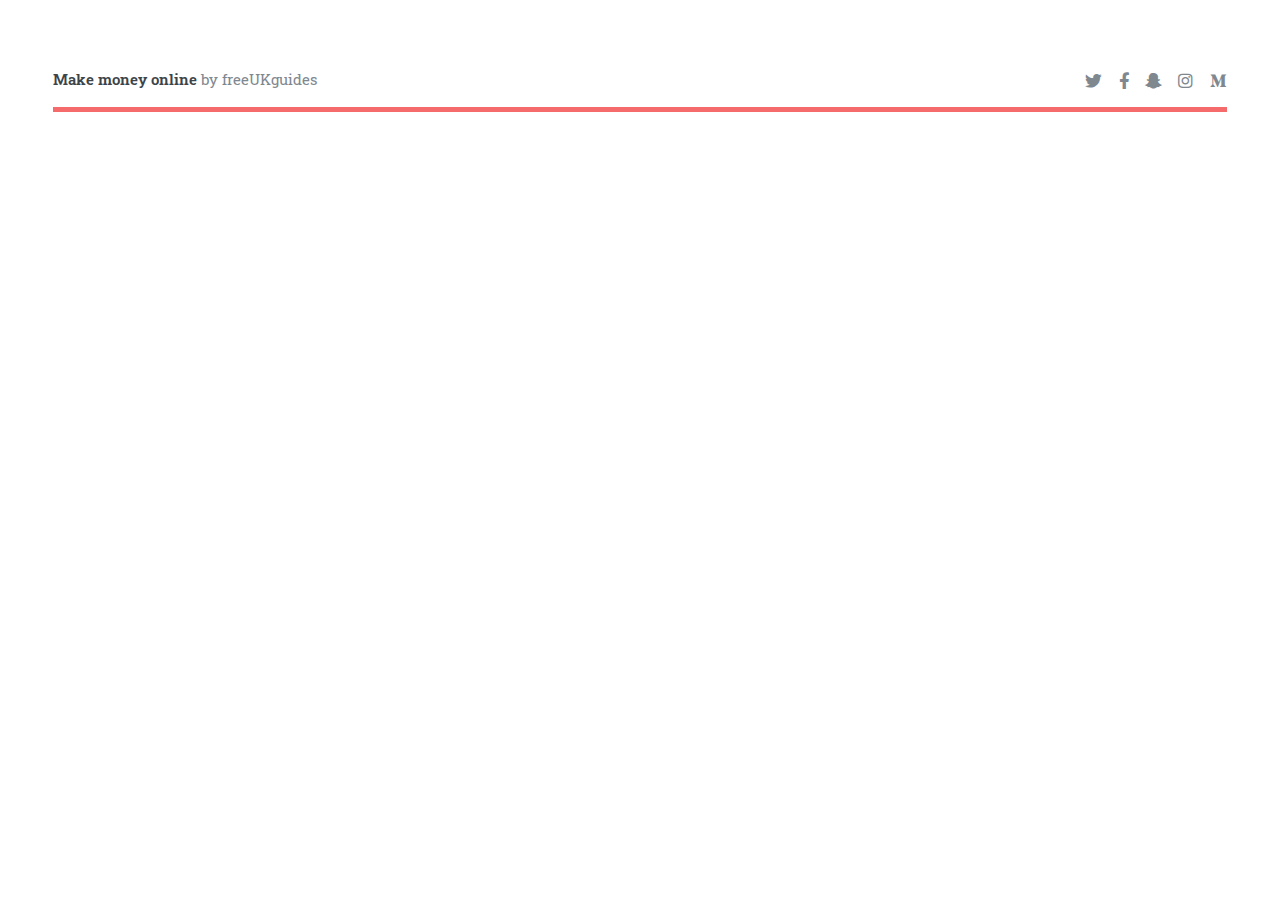
<file: matched.html>
<html>
	<head>
		<title>Editorial by HTML5 UP</title>
		<meta charset="utf-8" />
		<meta name="viewport" content="width=device-width, initial-scale=1, user-scalable=yes" />
		<link rel="stylesheet" href="assets/css/main.css" />
	</head>
	<body class="is-preload">

		<!-- Wrapper -->
			<div id="wrapper">

				<!-- Main -->
					<div id="main">
					
						<div class="inner">

							<!-- Header -->
								<header id="header">
									<a href="index.html" class="logo"><strong>Make money online</strong> by freeUKguides</a>
									<ul class="icons">
										<li><a href="#" class="icon brands fa-twitter"><span class="label">Twitter</span></a></li>
										<li><a href="#" class="icon brands fa-facebook-f"><span class="label">Facebook</span></a></li>
										<li><a href="#" class="icon brands fa-snapchat-ghost"><span class="label">Snapchat</span></a></li>
										<li><a href="#" class="icon brands fa-instagram"><span class="label">Instagram</span></a></li>
										<li><a href="#" class="icon brands fa-medium-m"><span class="label">Medium</span></a></li>
									</ul>
								</header>
								


						</div>
					</div>

			</div>

		<!-- Scripts -->
			<script src="assets/js/jquery.min.js"></script>
			<script src="assets/js/browser.min.js"></script>
			<script src="assets/js/breakpoints.min.js"></script>
			<script src="assets/js/util.js"></script>
			<script src="assets/js/main.js"></script>

	</body>
</html>
</file>
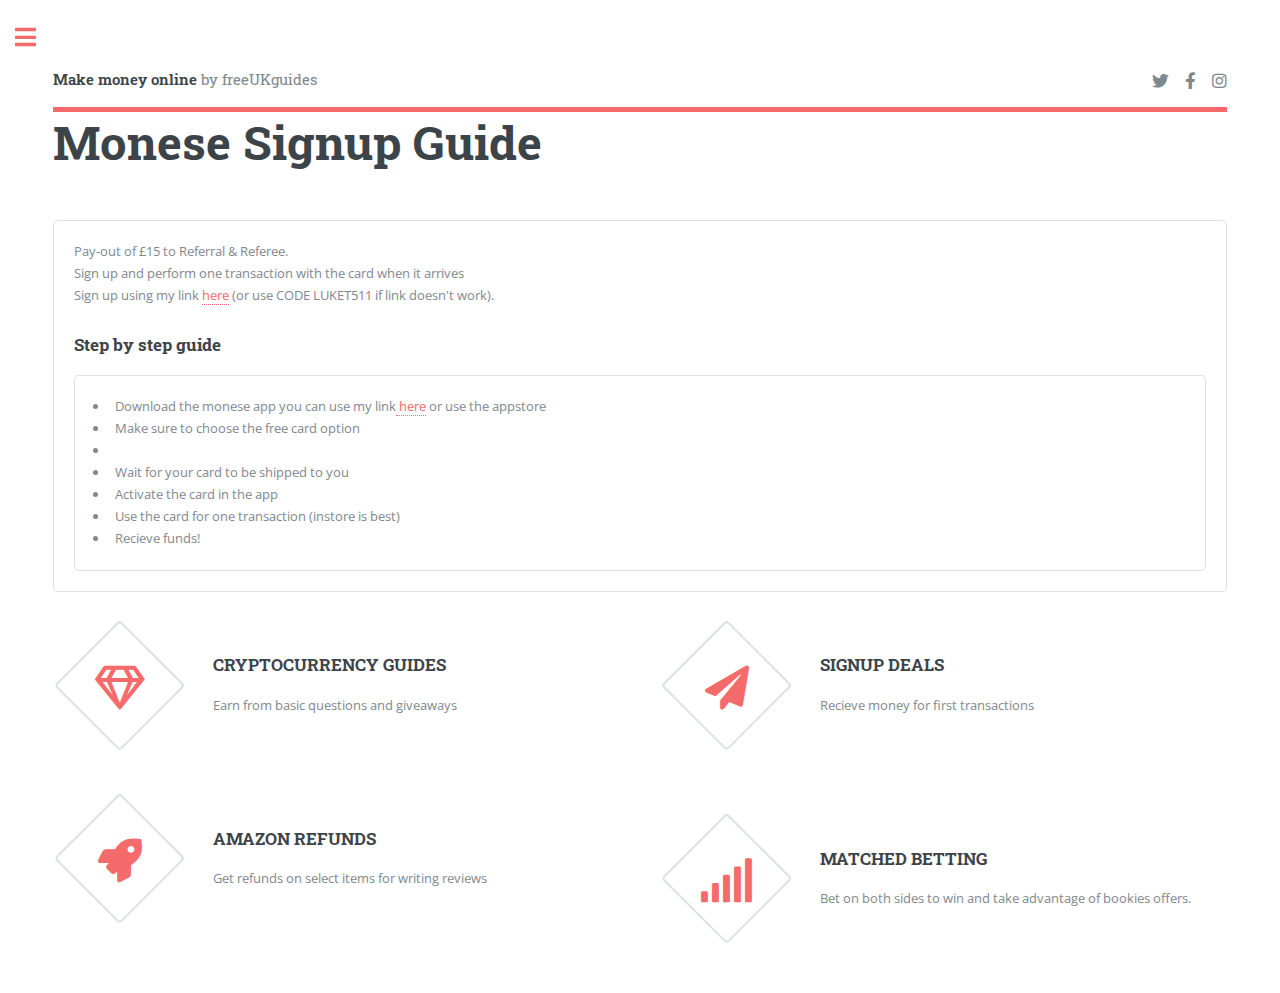
<file: monese.html>
<html>
	<head>
		<title>freeUKguides</title>
		<meta charset="utf-8" />
		<meta name="viewport" content="width=device-width, initial-scale=1, user-scalable=yes" />
		<link rel="stylesheet" href="assets/css/main.css" />
	</head>
	<body class="is-preload">

		<!-- Wrapper -->
			<div id="wrapper">

				<!-- Main -->
					<div id="main">
					
						<div class="inner">

							<!-- Header -->
								<header id="header">
									<a href="index.html" class="logo"><strong>Make money online</strong> by freeUKguides</a>
									<ul class="icons">
										<li><a href="http://twitter.com/FKguides" class="icon brands fa-twitter"><span class="label">Twitter</span></a></li>
										<li><a href="http://facebook.com/Freeukguides-113833610067072" class="icon brands fa-facebook-f"><span class="label">Facebook</span></a></li>
										<li><a href="http://instagram.com/freeukguides/" class="icon brands fa-instagram"><span class="label">Instagram</span></a></li>
									</ul>
								</header>
								
								<header class="main">
									<h1> Monese Signup Guide </h1>
								</header>
								<div class="box">
									<p>Pay-out of £15 to Referral & Referee.<br> Sign up and perform one transaction with the card when it arrives<br>Sign up using my link <a href="https://monese.app.link/Cws0dyh6w1?invite=LUKET511">here</a> (or use CODE LUKET511 if link doesn't work).</p>
									<h3>Step by step guide</h3>
									<div class="box">
										<ul>
											<li>Download the monese app you can use my link<a href="https://monese.app.link/Cws0dyh6w1?invite=LUKET511"> here</a> or use the appstore</li>
											<li>Make sure to choose the free card option<li>
											<li>Wait for your card to be shipped to you</li>
											<li>Activate the card in the app</li>
											<li>Use the card for one transaction (instore is best)</li>
											<li>Recieve funds!</li>
											
										</ul>
								</div>
								</div>
								
								
								
								
								
								
								
								<div class="features">
									<article>
										<span class="icon fa-gem"></span>
										<div class="content">
											<h3>CRYPTOCURRENCY GUIDES</h3>
											<p>Earn from basic questions and giveaways</p>
										</div>
									</article>
									<article>
										<span class="icon solid fa-paper-plane"></span>
										<div class="content">
											<h3>SIGNUP DEALS</h3>
											<p>Recieve money for first transactions</p>
										</div>
									</article>
									<article>
										<span class="icon solid fa-rocket"></span>
										<div class="content">
											<h3>AMAZON REFUNDS</h3>
											<p>Get refunds on select items for writing reviews</p>
										</div>
									</article>
									<article>
										<span class="icon solid fa-signal"></span>
										<div class="content">
											<h3>MATCHED BETTING</h3>
											<p>Bet on both sides to win and take advantage of bookies offers.</p>
										</div>
									</article>
										<article>
										</article>
								</div>
							
							</section>
								
								
								
							<!-- Section -->
								

							

				<!-- Sidebar -->
					<div id="sidebar">
						<div class="inner">
							<!-- Menu -->
								<nav id="menu">
									<header class="major">
										<h2>Menu</h2>
									</header>
									<ul>
										<li><a href="index.html">Homepage</a></li>
										<li><a href="matched.html">Matched Betting</a></li>
										<li><a href="amazonref.html">Amazon Refunds</a></li>
										<li>
											<span class="opener">Cryptocurrency Guides</span>
											<ul>
												<li><a href="coinbaseearn.html">Coinbase earn</a></li>
												<li><a href="airdrop.html">Airdrops</a></li>
											</ul>
										</li>
										<li>
											<span class="opener">Signup Offers</span>
											<ul>
												<li><a href="#">Revolut</a></li>
												<li><a href="#">N26</a></li>
												<li><a href="#">Monzo</a></li>
												<li><a href="#">Curve</a></li>
												<li><a href="#">Monese</a></li>
												<li><a href="#">Oval</a></li>
												<li><a href="#">Cleo</a></li>
												<li><a href="#">Cashapp</a></li>
												<li><a href="#">Pingit</a></li>
												<li><a href="#">Bean</a></li>
												<li><a href="#">TSB</a></li>
												<li><a href="#">Fineco</a></li>
												
											</ul>
										</li>
										<li><a href="generic.html">About</a></li>
									</ul>
								</nav>

							

							<!-- Section -->
								<section>
									<header class="major">
										<h2>Get in touch</h2>
									</header>
									<ul class="contact">
										<li class="icon solid fa-envelope"><a href="#">freeUKguides@gmail.com</a></li>
									</ul>
								</section>
						</div>
					</div>

			</div>

		<!-- Scripts -->
			<script src="assets/js/jquery.min.js"></script>
			<script src="assets/js/browser.min.js"></script>
			<script src="assets/js/breakpoints.min.js"></script>
			<script src="assets/js/util.js"></script>
			<script src="assets/js/main.js"></script>

	</body>
</html>
</file>
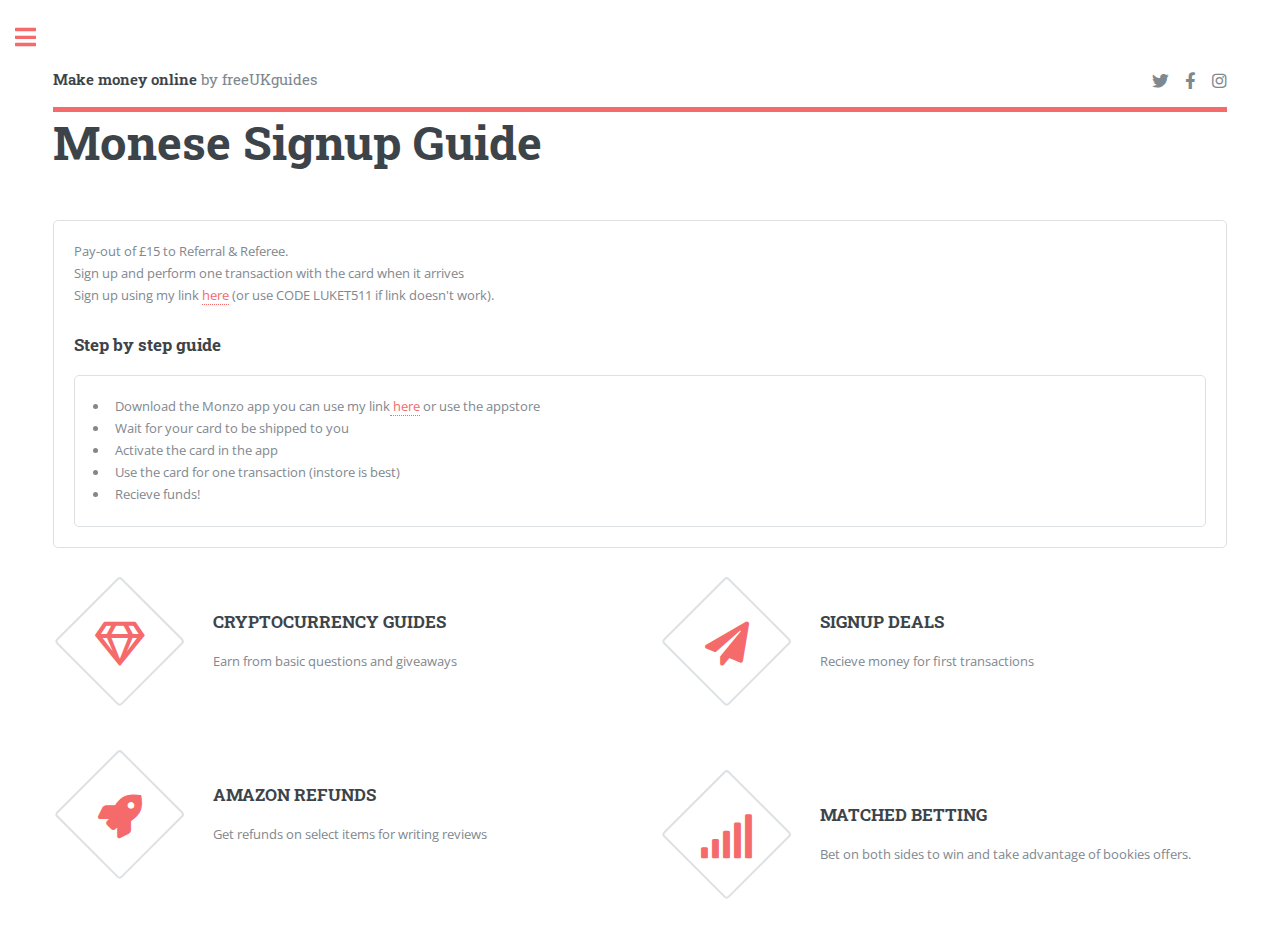
<file: monzo.html>
<html>
	<head>
		<title>freeUKguides</title>
		<meta charset="utf-8" />
		<meta name="viewport" content="width=device-width, initial-scale=1, user-scalable=yes" />
		<link rel="stylesheet" href="assets/css/main.css" />
	</head>
	<body class="is-preload">

		<!-- Wrapper -->
			<div id="wrapper">

				<!-- Main -->
					<div id="main">
					
						<div class="inner">

							<!-- Header -->
								<header id="header">
									<a href="index.html" class="logo"><strong>Make money online</strong> by freeUKguides</a>
									<ul class="icons">
										<li><a href="http://twitter.com/FKguides" class="icon brands fa-twitter"><span class="label">Twitter</span></a></li>
										<li><a href="http://facebook.com/Freeukguides-113833610067072" class="icon brands fa-facebook-f"><span class="label">Facebook</span></a></li>
										<li><a href="http://instagram.com/freeukguides/" class="icon brands fa-instagram"><span class="label">Instagram</span></a></li>
									</ul>
								</header>
								
								<header class="main">
									<h1> Monese Signup Guide </h1>
								</header>
								<div class="box">
									<p>Pay-out of £15 to Referral & Referee.<br> Sign up and perform one transaction with the card when it arrives<br>Sign up using my link <a href="https://monese.app.link/Cws0dyh6w1?invite=LUKET511">here</a> (or use CODE LUKET511 if link doesn't work).</p>
									<h3>Step by step guide</h3>
									<div class="box">
										<ul>
											<li>Download the Monzo app you can use my link<a href="https://monese.app.link/Cws0dyh6w1?invite=LUKET511"> here</a> or use the appstore</li>
											<li>Wait for your card to be shipped to you</li>
											<li>Activate the card in the app</li>
											<li>Use the card for one transaction (instore is best)</li>
											<li>Recieve funds!</li>
										</ul>
								</div>
								</div>
								
								
								
								
								
								
								
								<div class="features">
									<article>
										<span class="icon fa-gem"></span>
										<div class="content">
											<h3>CRYPTOCURRENCY GUIDES</h3>
											<p>Earn from basic questions and giveaways</p>
										</div>
									</article>
									<article>
										<span class="icon solid fa-paper-plane"></span>
										<div class="content">
											<h3>SIGNUP DEALS</h3>
											<p>Recieve money for first transactions</p>
										</div>
									</article>
									<article>
										<span class="icon solid fa-rocket"></span>
										<div class="content">
											<h3>AMAZON REFUNDS</h3>
											<p>Get refunds on select items for writing reviews</p>
										</div>
									</article>
									<article>
										<span class="icon solid fa-signal"></span>
										<div class="content">
											<h3>MATCHED BETTING</h3>
											<p>Bet on both sides to win and take advantage of bookies offers.</p>
										</div>
									</article>
										<article>
										</article>
								</div>
							
							</section>
								
								
								
							<!-- Section -->
								

							

				<!-- Sidebar -->
					<div id="sidebar">
						<div class="inner">
							<!-- Menu -->
								<nav id="menu">
									<header class="major">
										<h2>Menu</h2>
									</header>
									<ul>
										<li><a href="index.html">Homepage</a></li>
										<li><a href="matched.html">Matched Betting</a></li>
										<li><a href="amazonref.html">Amazon Refunds</a></li>
										<li>
											<span class="opener">Cryptocurrency Guides</span>
											<ul>
												<li><a href="coinbaseearn.html">Coinbase earn</a></li>
												<li><a href="airdrop.html">Airdrops</a></li>
											</ul>
										</li>
										<li>
											<span class="opener">Signup Offers</span>
											<ul>
												<li><a href="#">Revolut</a></li>
												<li><a href="#">N26</a></li>
												<li><a href="#">Monzo</a></li>
												<li><a href="#">Curve</a></li>
												<li><a href="#">Monese</a></li>
												<li><a href="#">Oval</a></li>
												<li><a href="#">Cleo</a></li>
												<li><a href="#">Cashapp</a></li>
												<li><a href="#">Pingit</a></li>
												<li><a href="#">Bean</a></li>
												<li><a href="#">TSB</a></li>
												<li><a href="#">Fineco</a></li>
												
											</ul>
										</li>
										<li><a href="generic.html">About</a></li>
									</ul>
								</nav>

							

							<!-- Section -->
								<section>
									<header class="major">
										<h2>Get in touch</h2>
									</header>
									<ul class="contact">
										<li class="icon solid fa-envelope"><a href="#">freeUKguides@gmail.com</a></li>
									</ul>
								</section>
						</div>
					</div>

			</div>

		<!-- Scripts -->
			<script src="assets/js/jquery.min.js"></script>
			<script src="assets/js/browser.min.js"></script>
			<script src="assets/js/breakpoints.min.js"></script>
			<script src="assets/js/util.js"></script>
			<script src="assets/js/main.js"></script>

	</body>
</html>
</file>
<file: assets/css/main.css>
@import url(fontawesome-all.min.css);
@import url("https://fonts.googleapis.com/css?family=Open+Sans:400,600,400italic,600italic|Roboto+Slab:400,700");

/*
	Editorial by HTML5 UP
	html5up.net | @ajlkn
	Free for personal and commercial use under the CCA 3.0 license (html5up.net/license)
*/

html, body, div, span, applet, object,
iframe, h1, h2, h3, h4, h5, h6, p, blockquote,
pre, a, abbr, acronym, address, big, cite,
code, del, dfn, em, img, ins, kbd, q, s, samp,
small, strike, strong, sub, sup, tt, var, b,
u, i, center, dl, dt, dd, ol, ul, li, fieldset,
form, label, legend, table, caption, tbody,
tfoot, thead, tr, th, td, article, aside,
canvas, details, embed, figure, figcaption,
footer, header, hgroup, menu, nav, output, ruby,
section, summary, time, mark, audio, video {
	margin: 0;
	padding: 0;
	border: 0;
	font-size: 100%;
	font: inherit;
	vertical-align: baseline;}

article, aside, details, figcaption, figure,
footer, header, hgroup, menu, nav, section {
	display: block;}

body {
	line-height: 1;
}

ol, ul {
	list-style: none;
}

blockquote, q {
	quotes: none;
}

	blockquote:before, blockquote:after, q:before, q:after {
		content: '';
		content: none;
	}

table {
	border-collapse: collapse;
	border-spacing: 0;
}

body {
	-webkit-text-size-adjust: none;
}

mark {
	background-color: transparent;
	color: inherit;
}

input::-moz-focus-inner {
	border: 0;
	padding: 0;
}

input, select, textarea {
	-moz-appearance: none;
	-webkit-appearance: none;
	-ms-appearance: none;
	appearance: none;
}

/* Basic */

	@-ms-viewport {
		width: device-width;
	}

	body {
		-ms-overflow-style: scrollbar;
	}

	@media screen and (max-width: 480px) {

		html, body {
			min-width: 320px;
		}

	}

	html {
		box-sizing: border-box;
	}

	*, *:before, *:after {
		box-sizing: inherit;
	}

	body {
		background: #ffffff;
	}

		body.is-preload *, body.is-preload *:before, body.is-preload *:after, body.is-resizing *, body.is-resizing *:before, body.is-resizing *:after {
			-moz-animation: none !important;
			-webkit-animation: none !important;
			-ms-animation: none !important;
			animation: none !important;
			-moz-transition: none !important;
			-webkit-transition: none !important;
			-ms-transition: none !important;
			transition: none !important;
		}

/* Type */

	body, input, select, textarea {
		color: #7f888f;
		font-family: "Open Sans", sans-serif;
		font-size: 13pt;
		font-weight: 400;
		line-height: 1.65;
	}

		@media screen and (max-width: 1680px) {

			body, input, select, textarea {
				font-size: 11pt;
			}

		}

		@media screen and (max-width: 1280px) {

			body, input, select, textarea {
				font-size: 10pt;
			}

		}

		@media screen and (max-width: 360px) {

			body, input, select, textarea {
				font-size: 9pt;
			}

		}

	a {
		-moz-transition: color 0.2s ease-in-out, border-bottom-color 0.2s ease-in-out;
		-webkit-transition: color 0.2s ease-in-out, border-bottom-color 0.2s ease-in-out;
		-ms-transition: color 0.2s ease-in-out, border-bottom-color 0.2s ease-in-out;
		transition: color 0.2s ease-in-out, border-bottom-color 0.2s ease-in-out;
		border-bottom: dotted 1px;
		color: #f56a6a;
		text-decoration: none;
	}

		a:hover {
			border-bottom-color: #f56a6a;
			color: #f56a6a !important;
		}

			a:hover strong {
				color: inherit;
			}

	strong, b {
		color: #3d4449;
		font-weight: 600;
	}

	em, i {
		font-style: italic;
	}

	p {
		margin: 0 0 2em 0;
	}


	h1, h2, h3, h4, h5, h6 {
		color: #3d4449;
		font-family: "Roboto Slab", serif;
		font-weight: 700;
		line-height: 1.5;
		margin: 0 0 1em 0;
	}

		h1 a, h2 a, h3 a, h4 a, h5 a, h6 a {
			color: inherit;
			text-decoration: none;
			border-bottom: 0;
		}

	h1 {
		font-size: 4em;
		margin: 0 0 0.5em 0;
		line-height: 1.3;
	}

	h2 {
		font-size: 1.75em;
	}

	h3 {
		font-size: 1.25em;
	}

	h4 {
		font-size: 1.1em;
	}

	h5 {
		font-size: 0.9em;
	}

	h6 {
		font-size: 2em;
	}

	@media screen and (max-width: 1680px) {

		h1 {
			font-size: 3.5em;
		}

	}

	@media screen and (max-width: 980px) {

		h1 {
			font-size: 3.25em;
		}

	}

	@media screen and (max-width: 736px) {

		h1 {
			font-size: 2em;
			line-height: 1.4;
		}

		h2 {
			font-size: 1.5em;
		}

	}

	sub {
		font-size: 0.8em;
		position: relative;
		top: 0.5em;
	}

	sup {
		font-size: 0.8em;
		position: relative;
		top: -0.5em;
	}

	blockquote {
		border-left: solid 3px rgba(210, 215, 217, 0.75);
		font-style: italic;
		margin: 0 0 2em 0;
		padding: 0.5em 0 0.5em 2em;
	}

	code {
		background: rgba(230, 235, 237, 0.25);
		border-radius: 0.375em;
		border: solid 1px rgba(210, 215, 217, 0.75);
		font-family: "Courier New", monospace;
		font-size: 0.9em;
		margin: 0 0.25em;
		padding: 0.25em 0.65em;
	}

	pre {
		-webkit-overflow-scrolling: touch;
		font-family: "Courier New", monospace;
		font-size: 0.9em;
		margin: 0 0 2em 0;
	}

		pre code {
			display: block;
			line-height: 1.75;
			padding: 1em 1.5em;
			overflow-x: auto;
		}

	hr {
		border: 0;
		border-bottom: solid 1px rgba(210, 215, 217, 0.75);
		margin: 2em 0;
	}

		hr.major {
			margin: 3em 0;
		}

	.align-left {
		text-align: left;
	}

	.align-center {
		text-align: center;
	}

	.align-right {
		text-align: right;
	}

/* Row */

	.row {
		display: flex;
		flex-wrap: wrap;
		box-sizing: border-box;
		align-items: stretch;
	}

		.row > * {
			box-sizing: border-box;
		}

		.row.gtr-uniform > * > :last-child {
			margin-bottom: 0;
		}

		.row.aln-left {
			justify-content: flex-start;
		}

		.row.aln-center {
			justify-content: center;
		}

		.row.aln-right {
			justify-content: flex-end;
		}

		.row.aln-top {
			align-items: flex-start;
		}

		.row.aln-middle {
			align-items: center;
		}

		.row.aln-bottom {
			align-items: flex-end;
		}

		.row > .imp {
			order: -1;
		}

		.row > .col-1 {
			width: 8.33333%;
		}

		.row > .off-1 {
			margin-left: 8.33333%;
		}

		.row > .col-2 {
			width: 16.66667%;
		}

		.row > .off-2 {
			margin-left: 16.66667%;
		}

		.row > .col-3 {
			width: 25%;
		}

		.row > .off-3 {
			margin-left: 25%;
		}

		.row > .col-4 {
			width: 33.33333%;
		}

		.row > .off-4 {
			margin-left: 33.33333%;
		}

		.row > .col-5 {
			width: 41.66667%;
		}

		.row > .off-5 {
			margin-left: 41.66667%;
		}

		.row > .col-6 {
			width: 50%;
		}

		.row > .off-6 {
			margin-left: 50%;
		}

		.row > .col-7 {
			width: 58.33333%;
		}

		.row > .off-7 {
			margin-left: 58.33333%;
		}

		.row > .col-8 {
			width: 66.66667%;
		}

		.row > .off-8 {
			margin-left: 66.66667%;
		}

		.row > .col-9 {
			width: 75%;
		}

		.row > .off-9 {
			margin-left: 75%;
		}

		.row > .col-10 {
			width: 83.33333%;
		}

		.row > .off-10 {
			margin-left: 83.33333%;
		}

		.row > .col-11 {
			width: 91.66667%;
		}

		.row > .off-11 {
			margin-left: 91.66667%;
		}

		.row > .col-12 {
			width: 100%;
		}

		.row > .off-12 {
			margin-left: 100%;
		}

		.row.gtr-0 {
			margin-top: 0;
			margin-left: 0em;
		}

			.row.gtr-0 > * {
				padding: 0 0 0 0em;
			}

			.row.gtr-0.gtr-uniform {
				margin-top: 0em;
			}

				.row.gtr-0.gtr-uniform > * {
					padding-top: 0em;
				}

		.row.gtr-25 {
			margin-top: 0;
			margin-left: -0.375em;
		}

			.row.gtr-25 > * {
				padding: 0 0 0 0.375em;
			}

			.row.gtr-25.gtr-uniform {
				margin-top: -0.375em;
			}

				.row.gtr-25.gtr-uniform > * {
					padding-top: 0.375em;
				}

		.row.gtr-50 {
			margin-top: 0;
			margin-left: -0.75em;
		}

			.row.gtr-50 > * {
				padding: 0 0 0 0.75em;
			}

			.row.gtr-50.gtr-uniform {
				margin-top: -0.75em;
			}

				.row.gtr-50.gtr-uniform > * {
					padding-top: 0.75em;
				}

		.row {
			margin-top: 0;
			margin-left: -1.5em;
		}

			.row > * {
				padding: 0 0 0 1.5em;
			}

			.row.gtr-uniform {
				margin-top: -1.5em;
			}

				.row.gtr-uniform > * {
					padding-top: 1.5em;
				}

		.row.gtr-150 {
			margin-top: 0;
			margin-left: -2.25em;
		}

			.row.gtr-150 > * {
				padding: 0 0 0 2.25em;
			}

			.row.gtr-150.gtr-uniform {
				margin-top: -2.25em;
			}

				.row.gtr-150.gtr-uniform > * {
					padding-top: 2.25em;
				}

		.row.gtr-200 {
			margin-top: 0;
			margin-left: -3em;
		}

			.row.gtr-200 > * {
				padding: 0 0 0 3em;
			}

			.row.gtr-200.gtr-uniform {
				margin-top: -3em;
			}

				.row.gtr-200.gtr-uniform > * {
					padding-top: 3em;
				}

		@media screen and (max-width: 1680px) {

			.row {
				display: flex;
				flex-wrap: wrap;
				box-sizing: border-box;
				align-items: stretch;
			}

				.row > * {
					box-sizing: border-box;
				}

				.row.gtr-uniform > * > :last-child {
					margin-bottom: 0;
				}

				.row.aln-left {
					justify-content: flex-start;
				}

				.row.aln-center {
					justify-content: center;
				}

				.row.aln-right {
					justify-content: flex-end;
				}

				.row.aln-top {
					align-items: flex-start;
				}

				.row.aln-middle {
					align-items: center;
				}

				.row.aln-bottom {
					align-items: flex-end;
				}

				.row > .imp-xlarge {
					order: -1;
				}

				.row > .col-1-xlarge {
					width: 8.33333%;
				}

				.row > .off-1-xlarge {
					margin-left: 8.33333%;
				}

				.row > .col-2-xlarge {
					width: 16.66667%;
				}

				.row > .off-2-xlarge {
					margin-left: 16.66667%;
				}

				.row > .col-3-xlarge {
					width: 25%;
				}

				.row > .off-3-xlarge {
					margin-left: 25%;
				}

				.row > .col-4-xlarge {
					width: 33.33333%;
				}

				.row > .off-4-xlarge {
					margin-left: 33.33333%;
				}

				.row > .col-5-xlarge {
					width: 41.66667%;
				}

				.row > .off-5-xlarge {
					margin-left: 41.66667%;
				}

				.row > .col-6-xlarge {
					width: 50%;
				}

				.row > .off-6-xlarge {
					margin-left: 50%;
				}

				.row > .col-7-xlarge {
					width: 58.33333%;
				}

				.row > .off-7-xlarge {
					margin-left: 58.33333%;
				}

				.row > .col-8-xlarge {
					width: 66.66667%;
				}

				.row > .off-8-xlarge {
					margin-left: 66.66667%;
				}

				.row > .col-9-xlarge {
					width: 75%;
				}

				.row > .off-9-xlarge {
					margin-left: 75%;
				}

				.row > .col-10-xlarge {
					width: 83.33333%;
				}

				.row > .off-10-xlarge {
					margin-left: 83.33333%;
				}

				.row > .col-11-xlarge {
					width: 91.66667%;
				}

				.row > .off-11-xlarge {
					margin-left: 91.66667%;
				}

				.row > .col-12-xlarge {
					width: 100%;
				}

				.row > .off-12-xlarge {
					margin-left: 100%;
				}

				.row.gtr-0 {
					margin-top: 0;
					margin-left: 0em;
				}

					.row.gtr-0 > * {
						padding: 0 0 0 0em;
					}

					.row.gtr-0.gtr-uniform {
						margin-top: 0em;
					}

						.row.gtr-0.gtr-uniform > * {
							padding-top: 0em;
						}

				.row.gtr-25 {
					margin-top: 0;
					margin-left: -0.375em;
				}

					.row.gtr-25 > * {
						padding: 0 0 0 0.375em;
					}

					.row.gtr-25.gtr-uniform {
						margin-top: -0.375em;
					}

						.row.gtr-25.gtr-uniform > * {
							padding-top: 0.375em;
						}

				.row.gtr-50 {
					margin-top: 0;
					margin-left: -0.75em;
				}

					.row.gtr-50 > * {
						padding: 0 0 0 0.75em;
					}

					.row.gtr-50.gtr-uniform {
						margin-top: -0.75em;
					}

						.row.gtr-50.gtr-uniform > * {
							padding-top: 0.75em;
						}

				.row {
					margin-top: 0;
					margin-left: -1.5em;
				}

					.row > * {
						padding: 0 0 0 1.5em;
					}

					.row.gtr-uniform {
						margin-top: -1.5em;
					}

						.row.gtr-uniform > * {
							padding-top: 1.5em;
						}

				.row.gtr-150 {
					margin-top: 0;
					margin-left: -2.25em;
				}

					.row.gtr-150 > * {
						padding: 0 0 0 2.25em;
					}

					.row.gtr-150.gtr-uniform {
						margin-top: -2.25em;
					}

						.row.gtr-150.gtr-uniform > * {
							padding-top: 2.25em;
						}

				.row.gtr-200 {
					margin-top: 0;
					margin-left: -3em;
				}

					.row.gtr-200 > * {
						padding: 0 0 0 3em;
					}

					.row.gtr-200.gtr-uniform {
						margin-top: -3em;
					}

						.row.gtr-200.gtr-uniform > * {
							padding-top: 3em;
						}

		}

		@media screen and (max-width: 1280px) {

			.row {
				display: flex;
				flex-wrap: wrap;
				box-sizing: border-box;
				align-items: stretch;
			}

				.row > * {
					box-sizing: border-box;
				}

				.row.gtr-uniform > * > :last-child {
					margin-bottom: 0;
				}

				.row.aln-left {
					justify-content: flex-start;
				}

				.row.aln-center {
					justify-content: center;
				}

				.row.aln-right {
					justify-content: flex-end;
				}

				.row.aln-top {
					align-items: flex-start;
				}

				.row.aln-middle {
					align-items: center;
				}

				.row.aln-bottom {
					align-items: flex-end;
				}

				.row > .imp-large {
					order: -1;
				}

				.row > .col-1-large {
					width: 8.33333%;
				}

				.row > .off-1-large {
					margin-left: 8.33333%;
				}

				.row > .col-2-large {
					width: 16.66667%;
				}

				.row > .off-2-large {
					margin-left: 16.66667%;
				}

				.row > .col-3-large {
					width: 25%;
				}

				.row > .off-3-large {
					margin-left: 25%;
				}

				.row > .col-4-large {
					width: 33.33333%;
				}

				.row > .off-4-large {
					margin-left: 33.33333%;
				}

				.row > .col-5-large {
					width: 41.66667%;
				}

				.row > .off-5-large {
					margin-left: 41.66667%;
				}

				.row > .col-6-large {
					width: 50%;
				}

				.row > .off-6-large {
					margin-left: 50%;
				}

				.row > .col-7-large {
					width: 58.33333%;
				}

				.row > .off-7-large {
					margin-left: 58.33333%;
				}

				.row > .col-8-large {
					width: 66.66667%;
				}

				.row > .off-8-large {
					margin-left: 66.66667%;
				}

				.row > .col-9-large {
					width: 75%;
				}

				.row > .off-9-large {
					margin-left: 75%;
				}

				.row > .col-10-large {
					width: 83.33333%;
				}

				.row > .off-10-large {
					margin-left: 83.33333%;
				}

				.row > .col-11-large {
					width: 91.66667%;
				}

				.row > .off-11-large {
					margin-left: 91.66667%;
				}

				.row > .col-12-large {
					width: 100%;
				}

				.row > .off-12-large {
					margin-left: 100%;
				}

				.row.gtr-0 {
					margin-top: 0;
					margin-left: 0em;
				}

					.row.gtr-0 > * {
						padding: 0 0 0 0em;
					}

					.row.gtr-0.gtr-uniform {
						margin-top: 0em;
					}

						.row.gtr-0.gtr-uniform > * {
							padding-top: 0em;
						}

				.row.gtr-25 {
					margin-top: 0;
					margin-left: -0.375em;
				}

					.row.gtr-25 > * {
						padding: 0 0 0 0.375em;
					}

					.row.gtr-25.gtr-uniform {
						margin-top: -0.375em;
					}

						.row.gtr-25.gtr-uniform > * {
							padding-top: 0.375em;
						}

				.row.gtr-50 {
					margin-top: 0;
					margin-left: -0.75em;
				}

					.row.gtr-50 > * {
						padding: 0 0 0 0.75em;
					}

					.row.gtr-50.gtr-uniform {
						margin-top: -0.75em;
					}

						.row.gtr-50.gtr-uniform > * {
							padding-top: 0.75em;
						}

				.row {
					margin-top: 0;
					margin-left: -1.5em;
				}

					.row > * {
						padding: 0 0 0 1.5em;
					}

					.row.gtr-uniform {
						margin-top: -1.5em;
					}

						.row.gtr-uniform > * {
							padding-top: 1.5em;
						}

				.row.gtr-150 {
					margin-top: 0;
					margin-left: -2.25em;
				}

					.row.gtr-150 > * {
						padding: 0 0 0 2.25em;
					}

					.row.gtr-150.gtr-uniform {
						margin-top: -2.25em;
					}

						.row.gtr-150.gtr-uniform > * {
							padding-top: 2.25em;
						}

				.row.gtr-200 {
					margin-top: 0;
					margin-left: -3em;
				}

					.row.gtr-200 > * {
						padding: 0 0 0 3em;
					}

					.row.gtr-200.gtr-uniform {
						margin-top: -3em;
					}

						.row.gtr-200.gtr-uniform > * {
							padding-top: 3em;
						}

		}

		@media screen and (max-width: 980px) {

			.row {
				display: flex;
				flex-wrap: wrap;
				box-sizing: border-box;
				align-items: stretch;
			}

				.row > * {
					box-sizing: border-box;
				}

				.row.gtr-uniform > * > :last-child {
					margin-bottom: 0;
				}

				.row.aln-left {
					justify-content: flex-start;
				}

				.row.aln-center {
					justify-content: center;
				}

				.row.aln-right {
					justify-content: flex-end;
				}

				.row.aln-top {
					align-items: flex-start;
				}

				.row.aln-middle {
					align-items: center;
				}

				.row.aln-bottom {
					align-items: flex-end;
				}

				.row > .imp-medium {
					order: -1;
				}

				.row > .col-1-medium {
					width: 8.33333%;
				}

				.row > .off-1-medium {
					margin-left: 8.33333%;
				}

				.row > .col-2-medium {
					width: 16.66667%;
				}

				.row > .off-2-medium {
					margin-left: 16.66667%;
				}

				.row > .col-3-medium {
					width: 25%;
				}

				.row > .off-3-medium {
					margin-left: 25%;
				}

				.row > .col-4-medium {
					width: 33.33333%;
				}

				.row > .off-4-medium {
					margin-left: 33.33333%;
				}

				.row > .col-5-medium {
					width: 41.66667%;
				}

				.row > .off-5-medium {
					margin-left: 41.66667%;
				}

				.row > .col-6-medium {
					width: 50%;
				}

				.row > .off-6-medium {
					margin-left: 50%;
				}

				.row > .col-7-medium {
					width: 58.33333%;
				}

				.row > .off-7-medium {
					margin-left: 58.33333%;
				}

				.row > .col-8-medium {
					width: 66.66667%;
				}

				.row > .off-8-medium {
					margin-left: 66.66667%;
				}

				.row > .col-9-medium {
					width: 75%;
				}

				.row > .off-9-medium {
					margin-left: 75%;
				}

				.row > .col-10-medium {
					width: 83.33333%;
				}

				.row > .off-10-medium {
					margin-left: 83.33333%;
				}

				.row > .col-11-medium {
					width: 91.66667%;
				}

				.row > .off-11-medium {
					margin-left: 91.66667%;
				}

				.row > .col-12-medium {
					width: 100%;
				}

				.row > .off-12-medium {
					margin-left: 100%;
				}

				.row.gtr-0 {
					margin-top: 0;
					margin-left: 0em;
				}

					.row.gtr-0 > * {
						padding: 0 0 0 0em;
					}

					.row.gtr-0.gtr-uniform {
						margin-top: 0em;
					}

						.row.gtr-0.gtr-uniform > * {
							padding-top: 0em;
						}

				.row.gtr-25 {
					margin-top: 0;
					margin-left: -0.375em;
				}

					.row.gtr-25 > * {
						padding: 0 0 0 0.375em;
					}

					.row.gtr-25.gtr-uniform {
						margin-top: -0.375em;
					}

						.row.gtr-25.gtr-uniform > * {
							padding-top: 0.375em;
						}

				.row.gtr-50 {
					margin-top: 0;
					margin-left: -0.75em;
				}

					.row.gtr-50 > * {
						padding: 0 0 0 0.75em;
					}

					.row.gtr-50.gtr-uniform {
						margin-top: -0.75em;
					}

						.row.gtr-50.gtr-uniform > * {
							padding-top: 0.75em;
						}

				.row {
					margin-top: 0;
					margin-left: -1.5em;
				}

					.row > * {
						padding: 0 0 0 1.5em;
					}

					.row.gtr-uniform {
						margin-top: -1.5em;
					}

						.row.gtr-uniform > * {
							padding-top: 1.5em;
						}

				.row.gtr-150 {
					margin-top: 0;
					margin-left: -2.25em;
				}

					.row.gtr-150 > * {
						padding: 0 0 0 2.25em;
					}

					.row.gtr-150.gtr-uniform {
						margin-top: -2.25em;
					}

						.row.gtr-150.gtr-uniform > * {
							padding-top: 2.25em;
						}

				.row.gtr-200 {
					margin-top: 0;
					margin-left: -3em;
				}

					.row.gtr-200 > * {
						padding: 0 0 0 3em;
					}

					.row.gtr-200.gtr-uniform {
						margin-top: -3em;
					}

						.row.gtr-200.gtr-uniform > * {
							padding-top: 3em;
						}

		}

		@media screen and (max-width: 736px) {

			.row {
				display: flex;
				flex-wrap: wrap;
				box-sizing: border-box;
				align-items: stretch;
			}

				.row > * {
					box-sizing: border-box;
				}

				.row.gtr-uniform > * > :last-child {
					margin-bottom: 0;
				}

				.row.aln-left {
					justify-content: flex-start;
				}

				.row.aln-center {
					justify-content: center;
				}

				.row.aln-right {
					justify-content: flex-end;
				}

				.row.aln-top {
					align-items: flex-start;
				}

				.row.aln-middle {
					align-items: center;
				}

				.row.aln-bottom {
					align-items: flex-end;
				}

				.row > .imp-small {
					order: -1;
				}

				.row > .col-1-small {
					width: 8.33333%;
				}

				.row > .off-1-small {
					margin-left: 8.33333%;
				}

				.row > .col-2-small {
					width: 16.66667%;
				}

				.row > .off-2-small {
					margin-left: 16.66667%;
				}

				.row > .col-3-small {
					width: 25%;
				}

				.row > .off-3-small {
					margin-left: 25%;
				}

				.row > .col-4-small {
					width: 33.33333%;
				}

				.row > .off-4-small {
					margin-left: 33.33333%;
				}

				.row > .col-5-small {
					width: 41.66667%;
				}

				.row > .off-5-small {
					margin-left: 41.66667%;
				}

				.row > .col-6-small {
					width: 50%;
				}

				.row > .off-6-small {
					margin-left: 50%;
				}

				.row > .col-7-small {
					width: 58.33333%;
				}

				.row > .off-7-small {
					margin-left: 58.33333%;
				}

				.row > .col-8-small {
					width: 66.66667%;
				}

				.row > .off-8-small {
					margin-left: 66.66667%;
				}

				.row > .col-9-small {
					width: 75%;
				}

				.row > .off-9-small {
					margin-left: 75%;
				}

				.row > .col-10-small {
					width: 83.33333%;
				}

				.row > .off-10-small {
					margin-left: 83.33333%;
				}

				.row > .col-11-small {
					width: 91.66667%;
				}

				.row > .off-11-small {
					margin-left: 91.66667%;
				}

				.row > .col-12-small {
					width: 100%;
				}

				.row > .off-12-small {
					margin-left: 100%;
				}

				.row.gtr-0 {
					margin-top: 0;
					margin-left: 0em;
				}

					.row.gtr-0 > * {
						padding: 0 0 0 0em;
					}

					.row.gtr-0.gtr-uniform {
						margin-top: 0em;
					}

						.row.gtr-0.gtr-uniform > * {
							padding-top: 0em;
						}

				.row.gtr-25 {
					margin-top: 0;
					margin-left: -0.375em;
				}

					.row.gtr-25 > * {
						padding: 0 0 0 0.375em;
					}

					.row.gtr-25.gtr-uniform {
						margin-top: -0.375em;
					}

						.row.gtr-25.gtr-uniform > * {
							padding-top: 0.375em;
						}

				.row.gtr-50 {
					margin-top: 0;
					margin-left: -0.75em;
				}

					.row.gtr-50 > * {
						padding: 0 0 0 0.75em;
					}

					.row.gtr-50.gtr-uniform {
						margin-top: -0.75em;
					}

						.row.gtr-50.gtr-uniform > * {
							padding-top: 0.75em;
						}

				.row {
					margin-top: 0;
					margin-left: -1.5em;
				}

					.row > * {
						padding: 0 0 0 1.5em;
					}

					.row.gtr-uniform {
						margin-top: -1.5em;
					}

						.row.gtr-uniform > * {
							padding-top: 1.5em;
						}

				.row.gtr-150 {
					margin-top: 0;
					margin-left: -2.25em;
				}

					.row.gtr-150 > * {
						padding: 0 0 0 2.25em;
					}

					.row.gtr-150.gtr-uniform {
						margin-top: -2.25em;
					}

						.row.gtr-150.gtr-uniform > * {
							padding-top: 2.25em;
						}

				.row.gtr-200 {
					margin-top: 0;
					margin-left: -3em;
				}

					.row.gtr-200 > * {
						padding: 0 0 0 3em;
					}

					.row.gtr-200.gtr-uniform {
						margin-top: -3em;
					}

						.row.gtr-200.gtr-uniform > * {
							padding-top: 3em;
						}

		}

		@media screen and (max-width: 480px) {

			.row {
				display: flex;
				flex-wrap: wrap;
				box-sizing: border-box;
				align-items: stretch;
			}

				.row > * {
					box-sizing: border-box;
				}

				.row.gtr-uniform > * > :last-child {
					margin-bottom: 0;
				}

				.row.aln-left {
					justify-content: flex-start;
				}

				.row.aln-center {
					justify-content: center;
				}

				.row.aln-right {
					justify-content: flex-end;
				}

				.row.aln-top {
					align-items: flex-start;
				}

				.row.aln-middle {
					align-items: center;
				}

				.row.aln-bottom {
					align-items: flex-end;
				}

				.row > .imp-xsmall {
					order: -1;
				}

				.row > .col-1-xsmall {
					width: 8.33333%;
				}

				.row > .off-1-xsmall {
					margin-left: 8.33333%;
				}

				.row > .col-2-xsmall {
					width: 16.66667%;
				}

				.row > .off-2-xsmall {
					margin-left: 16.66667%;
				}

				.row > .col-3-xsmall {
					width: 25%;
				}

				.row > .off-3-xsmall {
					margin-left: 25%;
				}

				.row > .col-4-xsmall {
					width: 33.33333%;
				}

				.row > .off-4-xsmall {
					margin-left: 33.33333%;
				}

				.row > .col-5-xsmall {
					width: 41.66667%;
				}

				.row > .off-5-xsmall {
					margin-left: 41.66667%;
				}

				.row > .col-6-xsmall {
					width: 50%;
				}

				.row > .off-6-xsmall {
					margin-left: 50%;
				}

				.row > .col-7-xsmall {
					width: 58.33333%;
				}

				.row > .off-7-xsmall {
					margin-left: 58.33333%;
				}

				.row > .col-8-xsmall {
					width: 66.66667%;
				}

				.row > .off-8-xsmall {
					margin-left: 66.66667%;
				}

				.row > .col-9-xsmall {
					width: 75%;
				}

				.row > .off-9-xsmall {
					margin-left: 75%;
				}

				.row > .col-10-xsmall {
					width: 83.33333%;
				}

				.row > .off-10-xsmall {
					margin-left: 83.33333%;
				}

				.row > .col-11-xsmall {
					width: 91.66667%;
				}

				.row > .off-11-xsmall {
					margin-left: 91.66667%;
				}

				.row > .col-12-xsmall {
					width: 100%;
				}

				.row > .off-12-xsmall {
					margin-left: 100%;
				}

				.row.gtr-0 {
					margin-top: 0;
					margin-left: 0em;
				}

					.row.gtr-0 > * {
						padding: 0 0 0 0em;
					}

					.row.gtr-0.gtr-uniform {
						margin-top: 0em;
					}

						.row.gtr-0.gtr-uniform > * {
							padding-top: 0em;
						}

				.row.gtr-25 {
					margin-top: 0;
					margin-left: -0.375em;
				}

					.row.gtr-25 > * {
						padding: 0 0 0 0.375em;
					}

					.row.gtr-25.gtr-uniform {
						margin-top: -0.375em;
					}

						.row.gtr-25.gtr-uniform > * {
							padding-top: 0.375em;
						}

				.row.gtr-50 {
					margin-top: 0;
					margin-left: -0.75em;
				}

					.row.gtr-50 > * {
						padding: 0 0 0 0.75em;
					}

					.row.gtr-50.gtr-uniform {
						margin-top: -0.75em;
					}

						.row.gtr-50.gtr-uniform > * {
							padding-top: 0.75em;
						}

				.row {
					margin-top: 0;
					margin-left: -1.5em;
				}

					.row > * {
						padding: 0 0 0 1.5em;
					}

					.row.gtr-uniform {
						margin-top: -1.5em;
					}

						.row.gtr-uniform > * {
							padding-top: 1.5em;
						}

				.row.gtr-150 {
					margin-top: 0;
					margin-left: -2.25em;
				}

					.row.gtr-150 > * {
						padding: 0 0 0 2.25em;
					}

					.row.gtr-150.gtr-uniform {
						margin-top: -2.25em;
					}

						.row.gtr-150.gtr-uniform > * {
							padding-top: 2.25em;
						}

				.row.gtr-200 {
					margin-top: 0;
					margin-left: -3em;
				}

					.row.gtr-200 > * {
						padding: 0 0 0 3em;
					}

					.row.gtr-200.gtr-uniform {
						margin-top: -3em;
					}

						.row.gtr-200.gtr-uniform > * {
							padding-top: 3em;
						}

		}

/* Section/Article */

	section.special, article.special {
		text-align: center;
	}

	header p {
		font-family: "Roboto Slab", serif;
		font-size: 1em;
		font-weight: 400;
		letter-spacing: 0.075em;
		margin-top: -0.5em;
		text-transform: uppercase;
	}

	header.major > :last-child {
		border-bottom: solid 3px #f56a6a;
		display: inline-block;
		margin: 0 0 2em 0;
		padding: 0 0.75em 0.5em 0;
	}

	header.main > :last-child {
		margin: 0 0 1em 0;
	}

/* Form */

	form {
		margin: 0 0 2em 0;
	}

	label {
		color: #3d4449;
		display: block;
		font-size: 0.9em;
		font-weight: 600;
		margin: 0 0 1em 0;
	}

	input[type="text"],
	input[type="password"],
	input[type="email"],
	input[type="tel"],
	input[type="search"],
	input[type="url"],
	select,
	textarea {
		-moz-appearance: none;
		-webkit-appearance: none;
		-ms-appearance: none;
		appearance: none;
		background: #ffffff;
		border-radius: 0.375em;
		border: none;
		border: solid 1px rgba(210, 215, 217, 0.75);
		color: inherit;
		display: block;
		outline: 0;
		padding: 0 1em;
		text-decoration: none;
		width: 100%;
	}

		input[type="text"]:invalid,
		input[type="password"]:invalid,
		input[type="email"]:invalid,
		input[type="tel"]:invalid,
		input[type="search"]:invalid,
		input[type="url"]:invalid,
		select:invalid,
		textarea:invalid {
			box-shadow: none;
		}

		input[type="text"]:focus,
		input[type="password"]:focus,
		input[type="email"]:focus,
		input[type="tel"]:focus,
		input[type="search"]:focus,
		input[type="url"]:focus,
		select:focus,
		textarea:focus {
			border-color: #f56a6a;
			box-shadow: 0 0 0 1px #f56a6a;
		}

	select {
		background-image: url("data:image/svg+xml;charset=utf8,%3Csvg xmlns='http://www.w3.org/2000/svg' width='40' height='40' preserveAspectRatio='none' viewBox='0 0 40 40'%3E%3Cpath d='M9.4,12.3l10.4,10.4l10.4-10.4c0.2-0.2,0.5-0.4,0.9-0.4c0.3,0,0.6,0.1,0.9,0.4l3.3,3.3c0.2,0.2,0.4,0.5,0.4,0.9 c0,0.4-0.1,0.6-0.4,0.9L20.7,31.9c-0.2,0.2-0.5,0.4-0.9,0.4c-0.3,0-0.6-0.1-0.9-0.4L4.3,17.3c-0.2-0.2-0.4-0.5-0.4-0.9 c0-0.4,0.1-0.6,0.4-0.9l3.3-3.3c0.2-0.2,0.5-0.4,0.9-0.4S9.1,12.1,9.4,12.3z' fill='rgba(210, 215, 217, 0.75)' /%3E%3C/svg%3E");
		background-size: 1.25em;
		background-repeat: no-repeat;
		background-position: calc(100% - 1em) center;
		height: 2.75em;
		padding-right: 2.75em;
		text-overflow: ellipsis;
	}

		select option {
			color: #3d4449;
			background: #ffffff;
		}

		select:focus::-ms-value {
			background-color: transparent;
		}

		select::-ms-expand {
			display: none;
		}

	input[type="text"],
	input[type="password"],
	input[type="email"],
	input[type="tel"],
	input[type="search"],
	input[type="url"],
	select {
		height: 2.75em;
	}

	textarea {
		padding: 0.75em 1em;
	}

	input[type="checkbox"],
	input[type="radio"] {
		-moz-appearance: none;
		-webkit-appearance: none;
		-ms-appearance: none;
		appearance: none;
		display: block;
		float: left;
		margin-right: -2em;
		opacity: 0;
		width: 1em;
		z-index: -1;
	}

		input[type="checkbox"] + label,
		input[type="radio"] + label {
			text-decoration: none;
			color: #7f888f;
			cursor: pointer;
			display: inline-block;
			font-size: 1em;
			font-weight: 400;
			padding-left: 2.4em;
			padding-right: 0.75em;
			position: relative;
		}

			input[type="checkbox"] + label:before,
			input[type="radio"] + label:before {
				-moz-osx-font-smoothing: grayscale;
				-webkit-font-smoothing: antialiased;
				display: inline-block;
				font-style: normal;
				font-variant: normal;
				text-rendering: auto;
				line-height: 1;
				text-transform: none !important;
				font-family: 'Font Awesome 5 Free';
				font-weight: 900;
			}

			input[type="checkbox"] + label:before,
			input[type="radio"] + label:before {
				background: #ffffff;
				border-radius: 0.375em;
				border: solid 1px rgba(210, 215, 217, 0.75);
				content: '';
				display: inline-block;
				font-size: 0.8em;
				height: 2.0625em;
				left: 0;
				line-height: 2.0625em;
				position: absolute;
				text-align: center;
				top: 0;
				width: 2.0625em;
			}

		input[type="checkbox"]:checked + label:before,
		input[type="radio"]:checked + label:before {
			background: #3d4449;
			border-color: #3d4449;
			color: #ffffff;
			content: '\f00c';
		}

		input[type="checkbox"]:focus + label:before,
		input[type="radio"]:focus + label:before {
			border-color: #f56a6a;
			box-shadow: 0 0 0 1px #f56a6a;
		}

	input[type="checkbox"] + label:before {
		border-radius: 0.375em;
	}

	input[type="radio"] + label:before {
		border-radius: 100%;
	}

	::-webkit-input-placeholder {
		color: #9fa3a6 !important;
		opacity: 1.0;
	}

	:-moz-placeholder {
		color: #9fa3a6 !important;
		opacity: 1.0;
	}

	::-moz-placeholder {
		color: #9fa3a6 !important;
		opacity: 1.0;
	}

	:-ms-input-placeholder {
		color: #9fa3a6 !important;
		opacity: 1.0;
	}

/* Box */

	.box {
		border-radius: 0.375em;
		border: solid 1px rgba(210, 215, 217, 0.75);
		margin-bottom: 2em;
		padding: 1.5em;
	}

		.box > :last-child,
		.box > :last-child > :last-child,
		.box > :last-child > :last-child > :last-child {
			margin-bottom: 0;
		}

		.box.alt {
			border: 0;
			border-radius: 0;
			padding: 0;
		}

/* Icon */

	.icon {
		text-decoration: none;
		border-bottom: none;
		position: relative;
	}

		.icon:before {
			-moz-osx-font-smoothing: grayscale;
			-webkit-font-smoothing: antialiased;
			display: inline-block;
			font-style: normal;
			font-variant: normal;
			text-rendering: auto;
			line-height: 1;
			text-transform: none !important;
			font-family: 'Font Awesome 5 Free';
			font-weight: 400;
		}

		.icon > .label {
			display: none;
		}

		.icon:before {
			line-height: inherit;
		}

		.icon.solid:before {
			font-weight: 900;
		}

		.icon.brands:before {
			font-family: 'Font Awesome 5 Brands';
		}

/* Image */

	.image {
		border-radius: 0.375em;
		border: 0;
		display: inline-block;
		position: relative;
	}

		.image img {
			border-radius: 0.375em;
			display: block;
		}

		.image.left, .image.right {
			max-width: 40%;
		}

			.image.left img, .image.right img {
				width: 100%;
			}

		.image.left {
			float: left;
			padding: 0 1.5em 1em 0;
			top: 0.25em;
		}

		.image.right {
			float: right;
			padding: 0 0 1em 1.5em;
			top: 0.25em;
		}

		.image.fit {
			display: block;
			margin: 0 0 2em 0;
			width: 100%;
		}

			.image.fit img {
				width: 100%;
			}

		.image.main {
			display: block;
			margin: 0 0 3em 0;
			width: 100%;
		}

			.image.main img {
				width: 100%;
			}

	a.image {
		overflow: hidden;
	}

		a.image img {
			-moz-transition: -moz-transform 0.2s ease;
			-webkit-transition: -webkit-transform 0.2s ease;
			-ms-transition: -ms-transform 0.2s ease;
			transition: transform 0.2s ease;
		}

		a.image:hover img {
			-moz-transform: scale(1.075);
			-webkit-transform: scale(1.075);
			-ms-transform: scale(1.075);
			transform: scale(1.075);
		}

/* List */

	ol {
		list-style: decimal;
		margin: 0 0 2em 0;
		padding-left: 1.25em;
	}

		ol li {
			padding-left: 0.25em;
		}

	ul {
		list-style: disc;
		margin: 0 0 2em 0;
		padding-left: 1em;
	}

		ul li {
			padding-left: 0.5em;
		}

		ul.alt {
			list-style: none;
			padding-left: 0;
		}

			ul.alt li {
				border-top: solid 1px rgba(210, 215, 217, 0.75);
				padding: 0.5em 0;
			}

				ul.alt li:first-child {
					border-top: 0;
					padding-top: 0;
				}

	dl {
		margin: 0 0 2em 0;
	}

		dl dt {
			display: block;
			font-weight: 600;
			margin: 0 0 1em 0;
		}

		dl dd {
			margin-left: 2em;
		}

/* Actions */

	ul.actions {
		display: -moz-flex;
		display: -webkit-flex;
		display: -ms-flex;
		display: flex;
		cursor: default;
		list-style: none;
		margin-left: -1em;
		padding-left: 0;
	}

		ul.actions li {
			padding: 0 0 0 1em;
			vertical-align: middle;
		}

		ul.actions.special {
			-moz-justify-content: center;
			-webkit-justify-content: center;
			-ms-justify-content: center;
			justify-content: center;
			width: 100%;
			margin-left: 0;
		}

			ul.actions.special li:first-child {
				padding-left: 0;
			}

		ul.actions.stacked {
			-moz-flex-direction: column;
			-webkit-flex-direction: column;
			-ms-flex-direction: column;
			flex-direction: column;
			margin-left: 0;
		}

			ul.actions.stacked li {
				padding: 1.3em 0 0 0;
			}

				ul.actions.stacked li:first-child {
					padding-top: 0;
				}

		ul.actions.fit {
			width: calc(100% + 1em);
		}

			ul.actions.fit li {
				-moz-flex-grow: 1;
				-webkit-flex-grow: 1;
				-ms-flex-grow: 1;
				flex-grow: 1;
				-moz-flex-shrink: 1;
				-webkit-flex-shrink: 1;
				-ms-flex-shrink: 1;
				flex-shrink: 1;
				width: 100%;
			}

				ul.actions.fit li > * {
					width: 100%;
				}

			ul.actions.fit.stacked {
				width: 100%;
			}

/* Icons */

	ul.icons {
		cursor: default;
		list-style: none;
		padding-left: 0;
	}

		ul.icons li {
			display: inline-block;
			padding: 0 1em 0 0;
		}

			ul.icons li:last-child {
				padding-right: 0;
			}

			ul.icons li .icon {
				color: inherit;
			}

				ul.icons li .icon:before {
					font-size: 1.25em;
				}

/* Contact */

	ul.contact {
		list-style: none;
		padding: 0;
	}

		ul.contact li {
			text-decoration: none;
			border-top: solid 1px rgba(210, 215, 217, 0.75);
			margin: 1.5em 0 0 0;
			padding: 1.5em 0 0 3em;
			position: relative;
		}

			ul.contact li:before {
				-moz-osx-font-smoothing: grayscale;
				-webkit-font-smoothing: antialiased;
				display: inline-block;
				font-style: normal;
				font-variant: normal;
				text-rendering: auto;
				line-height: 1;
				text-transform: none !important;
				font-family: 'Font Awesome 5 Free';
				font-weight: 400;
			}

			ul.contact li:before {
				color: #f56a6a;
				display: inline-block;
				font-size: 1.5em;
				height: 1.125em;
				left: 0;
				line-height: 1.125em;
				position: absolute;
				text-align: center;
				top: 1em;
				width: 1.5em;
			}

			ul.contact li:first-child {
				border-top: 0;
				margin-top: 0;
				padding-top: 0;
			}

				ul.contact li:first-child:before {
					top: 0;
				}

			ul.contact li a {
				color: inherit;
			}

/* Pagination */

	ul.pagination {
		cursor: default;
		list-style: none;
		padding-left: 0;
	}

		ul.pagination li {
			display: inline-block;
			padding-left: 0;
			vertical-align: middle;
		}

			ul.pagination li > .page {
				-moz-transition: background-color 0.2s ease-in-out, color 0.2s ease-in-out;
				-webkit-transition: background-color 0.2s ease-in-out, color 0.2s ease-in-out;
				-ms-transition: background-color 0.2s ease-in-out, color 0.2s ease-in-out;
				transition: background-color 0.2s ease-in-out, color 0.2s ease-in-out;
				border-bottom: 0;
				border-radius: 0.375em;
				display: inline-block;
				font-size: 0.8em;
				font-weight: 600;
				height: 2em;
				line-height: 2em;
				margin: 0 0.125em;
				min-width: 2em;
				padding: 0 0.5em;
				text-align: center;
			}

				ul.pagination li > .page.active {
					background-color: #f56a6a;
					color: #ffffff !important;
				}

					ul.pagination li > .page.active:hover {
						background-color: #f67878;
					}

					ul.pagination li > .page.active:active {
						background-color: #f45c5c;
					}

			ul.pagination li:first-child {
				padding-right: 0.75em;
			}

			ul.pagination li:last-child {
				padding-left: 0.75em;
			}

		@media screen and (max-width: 480px) {

			ul.pagination li:nth-child(n+2):nth-last-child(n+2) {
				display: none;
			}

			ul.pagination li:first-child {
				padding-right: 0;
			}

		}

/* Table */

	.table-wrapper {
		-webkit-overflow-scrolling: touch;
		overflow-x: auto;
	}

	table {
		margin: 0 0 2em 0;
		width: 100%;
	}

		table tbody tr {
			border: solid 1px rgba(210, 215, 217, 0.75);
			border-left: 0;
			border-right: 0;
		}

			table tbody tr:nth-child(2n + 1) {
				background-color: rgba(230, 235, 237, 0.25);
			}

		table td {
			padding: 0.75em 0.75em;
		}

		table th {
			color: #3d4449;
			font-size: 0.9em;
			font-weight: 600;
			padding: 0 0.75em 0.75em 0.75em;
			text-align: left;
		}

		table thead {
			border-bottom: solid 2px rgba(210, 215, 217, 0.75);
		}

		table tfoot {
			border-top: solid 2px rgba(210, 215, 217, 0.75);
		}

		table.alt {
			border-collapse: separate;
		}

			table.alt tbody tr td {
				border: solid 1px rgba(210, 215, 217, 0.75);
				border-left-width: 0;
				border-top-width: 0;
			}

				table.alt tbody tr td:first-child {
					border-left-width: 1px;
				}

			table.alt tbody tr:first-child td {
				border-top-width: 1px;
			}

			table.alt thead {
				border-bottom: 0;
			}

			table.alt tfoot {
				border-top: 0;
			}

/* Button */

	input[type="submit"],
	input[type="reset"],
	input[type="button"],
	button,
	.button {
		-moz-appearance: none;
		-webkit-appearance: none;
		-ms-appearance: none;
		appearance: none;
		-moz-transition: background-color 0.2s ease-in-out, color 0.2s ease-in-out;
		-webkit-transition: background-color 0.2s ease-in-out, color 0.2s ease-in-out;
		-ms-transition: background-color 0.2s ease-in-out, color 0.2s ease-in-out;
		transition: background-color 0.2s ease-in-out, color 0.2s ease-in-out;
		background-color: transparent;
		border-radius: 0.375em;
		border: 0;
		box-shadow: inset 0 0 0 2px #f56a6a;
		color: #f56a6a !important;
		cursor: pointer;
		display: inline-block;
		font-family: "Roboto Slab", serif;
		font-size: 0.8em;
		font-weight: 700;
		height: 3.5em;
		letter-spacing: 0.075em;
		line-height: 3.5em;
		padding: 0 2.25em;
		text-align: center;
		text-decoration: none;
		text-transform: uppercase;
		white-space: nowrap;
	}

		input[type="submit"]:hover,
		input[type="reset"]:hover,
		input[type="button"]:hover,
		button:hover,
		.button:hover {
			background-color: rgba(245, 106, 106, 0.05);
		}

		input[type="submit"]:active,
		input[type="reset"]:active,
		input[type="button"]:active,
		button:active,
		.button:active {
			background-color: rgba(245, 106, 106, 0.15);
		}

		input[type="submit"].icon:before,
		input[type="reset"].icon:before,
		input[type="button"].icon:before,
		button.icon:before,
		.button.icon:before {
			margin-right: 0.5em;
		}

		input[type="submit"].fit,
		input[type="reset"].fit,
		input[type="button"].fit,
		button.fit,
		.button.fit {
			width: 100%;
		}

		input[type="submit"].small,
		input[type="reset"].small,
		input[type="button"].small,
		button.small,
		.button.small {
			font-size: 0.6em;
		}

		input[type="submit"].large,
		input[type="reset"].large,
		input[type="button"].large,
		button.large,
		.button.large {
			float: right
			font-size: 1em;
			height: 3.65em;
			line-height: 3.65em;
		}

		input[type="submit"].primary,
		input[type="reset"].primary,
		input[type="button"].primary,
		button.primary,
		.button.primary {
			background-color: #f56a6a;
			box-shadow: none;
			color: #ffffff !important;
		}

			input[type="submit"].primary:hover,
			input[type="reset"].primary:hover,
			input[type="button"].primary:hover,
			button.primary:hover,
			.button.primary:hover {
				background-color: #f67878;
			}

			input[type="submit"].primary:active,
			input[type="reset"].primary:active,
			input[type="button"].primary:active,
			button.primary:active,
			.button.primary:active {
				background-color: #f45c5c;
			}

		input[type="submit"].disabled, input[type="submit"]:disabled,
		input[type="reset"].disabled,
		input[type="reset"]:disabled,
		input[type="button"].disabled,
		input[type="button"]:disabled,
		button.disabled,
		button:disabled,
		.button.disabled,
		.button:disabled {
			pointer-events: none;
			opacity: 0.25;
		}

/* Mini Posts */

	.mini-posts article {
		border-top: solid 1px rgba(210, 215, 217, 0.75);
		margin-top: 2em;
		padding-top: 2em;
	}

		.mini-posts article .image {
			margin: 0 0 1.5em 0;
		}

			.mini-posts article .image img {
				display: block;
				width: 100%;
			}

		.mini-posts article:first-child {
			border-top: 0;
			margin-top: 0;
			padding-top: 0;
		}

/* Features */

	.features {
		display: -moz-flex;
		display: -webkit-flex;
		display: -ms-flex;
		display: flex;
		-moz-flex-wrap: wrap;
		-webkit-flex-wrap: wrap;
		-ms-flex-wrap: wrap;
		flex-wrap: wrap;
		margin: 0 0 2em -3em;
		width: calc(100% + 3em);
	}

		.features article {
			-moz-align-items: center;
			-webkit-align-items: center;
			-ms-align-items: center;
			align-items: center;
			display: -moz-flex;
			display: -webkit-flex;
			display: -ms-flex;
			display: flex;
			margin: 0 0 3em 3em;
			position: relative;
			width: calc(50% - 3em);
		}

			.features article:nth-child(2n - 1) {
				margin-right: 1.5em;
			}

			.features article:nth-child(2n) {
				margin-left: 1.5em;
			}

			.features article:nth-last-child(1), .features article:nth-last-child(2) {
				margin-bottom: 0;
			}

			.features article .icon {
				-moz-flex-grow: 0;
				-webkit-flex-grow: 0;
				-ms-flex-grow: 0;
				flex-grow: 0;
				-moz-flex-shrink: 0;
				-webkit-flex-shrink: 0;
				-ms-flex-shrink: 0;
				flex-shrink: 0;
				display: block;
				height: 10em;
				line-height: 10em;
				margin: 0 2em 0 0;
				text-align: center;
				width: 10em;
			}

				.features article .icon:before {
					color: #f56a6a;
					font-size: 2.75rem;
					position: relative;
					top: 0.05em;
				}

				.features article .icon:after {
					-moz-transform: rotate(45deg);
					-webkit-transform: rotate(45deg);
					-ms-transform: rotate(45deg);
					transform: rotate(45deg);
					border-radius: 0.25rem;
					border: solid 2px rgba(210, 215, 217, 0.75);
					content: '';
					display: block;
					height: 7em;
					left: 50%;
					margin: -3.5em 0 0 -3.5em;
					position: absolute;
					top: 50%;
					width: 7em;
				}

			.features article .content {
				-moz-flex-grow: 1;
				-webkit-flex-grow: 1;
				-ms-flex-grow: 1;
				flex-grow: 1;
				-moz-flex-shrink: 1;
				-webkit-flex-shrink: 1;
				-ms-flex-shrink: 1;
				flex-shrink: 1;
				width: 100%;
			}

				.features article .content > :last-child {
					margin-bottom: 0;
				}

		@media screen and (max-width: 980px) {

			.features {
				margin: 0 0 2em 0;
				width: 100%;
			}

				.features article {
					margin: 0 0 3em 0;
					width: 100%;
				}

					.features article:nth-child(2n - 1) {
						margin-right: 0;
					}

					.features article:nth-child(2n) {
						margin-left: 0;
					}

					.features article:nth-last-child(1), .features article:nth-last-child(2) {
						margin-bottom: 3em;
					}

					.features article:last-child {
						margin-bottom: 0;
					}

					.features article .icon {
						height: 8em;
						line-height: 8em;
						width: 8em;
					}

						.features article .icon:before {
							font-size: 2.25rem;
						}

						.features article .icon:after {
							height: 6em;
							margin: -3em 0 0 -3em;
							width: 6em;
						}

		}

		@media screen and (max-width: 480px) {

			.features article {
				-moz-flex-direction: column;
				-webkit-flex-direction: column;
				-ms-flex-direction: column;
				flex-direction: column;
				-moz-align-items: -moz-flex-start;
				-webkit-align-items: -webkit-flex-start;
				-ms-align-items: -ms-flex-start;
				align-items: flex-start;
			}

				.features article .icon {
					height: 6em;
					line-height: 6em;
					margin: 0 0 1.5em 0;
					width: 6em;
				}

					.features article .icon:before {
						font-size: 1.5rem;
					}

					.features article .icon:after {
						height: 4em;
						margin: -2em 0 0 -2em;
						width: 4em;
					}

		}

		@media screen and (max-width: 480px) {

			.features article .icon:before {
				font-size: 1.25rem;
			}

		}

/* Posts */

	.posts {
		display: -moz-flex;
		display: -webkit-flex;
		display: -ms-flex;
		display: flex;
		-moz-flex-wrap: wrap;
		-webkit-flex-wrap: wrap;
		-ms-flex-wrap: wrap;
		flex-wrap: wrap;
		margin: 0 0 2em -6em;
		width: calc(100% + 6em);
	}

		.posts article {
			-moz-flex-grow: 0;
			-webkit-flex-grow: 0;
			-ms-flex-grow: 0;
			flex-grow: 0;
			-moz-flex-shrink: 1;
			-webkit-flex-shrink: 1;
			-ms-flex-shrink: 1;
			flex-shrink: 1;
			margin: 0 0 6em 6em;
			position: relative;
			width: calc(33.33333% - 6em);
		}

			.posts article:before {
				background: rgba(210, 215, 217, 0.75);
				content: '';
				display: block;
				height: calc(100% + 6em);
				left: -3em;
				position: absolute;
				top: 0;
				width: 1px;
			}

			.posts article:after {
				background: rgba(210, 215, 217, 0.75);
				bottom: -3em;
				content: '';
				display: block;
				height: 1px;
				position: absolute;
				right: 0;
				width: calc(100% + 6em);
			}

			.posts article > :last-child {
				margin-bottom: 0;
			}

			.posts article .image {
				display: block;
				margin: 0 0 2em 0;
			}

				.posts article .image img {
					display: block;
					width: 100%;
				}

		@media screen and (min-width: 1681px) {

			.posts article:nth-child(3n + 1):before {
				display: none;
			}

			.posts article:nth-child(3n + 1):after {
				width: 100%;
			}

			.posts article:nth-last-child(1), .posts article:nth-last-child(2), .posts article:nth-last-child(3) {
				margin-bottom: 0;
			}

				.posts article:nth-last-child(1):before, .posts article:nth-last-child(2):before, .posts article:nth-last-child(3):before {
					height: 100%;
				}

				.posts article:nth-last-child(1):after, .posts article:nth-last-child(2):after, .posts article:nth-last-child(3):after {
					display: none;
				}

		}

		@media screen and (max-width: 1680px) {

			.posts article {
				width: calc(50% - 6em);
			}

				.posts article:nth-last-child(3) {
					margin-bottom: 6em;
				}

		}

		@media screen and (min-width: 481px) and (max-width: 1680px) {

			.posts article:nth-child(2n + 1):before {
				display: none;
			}

			.posts article:nth-child(2n + 1):after {
				width: 100%;
			}

			.posts article:nth-last-child(1), .posts article:nth-last-child(2) {
				margin-bottom: 0;
			}

				.posts article:nth-last-child(1):before, .posts article:nth-last-child(2):before {
					height: 100%;
				}

				.posts article:nth-last-child(1):after, .posts article:nth-last-child(2):after {
					display: none;
				}

		}

		@media screen and (max-width: 736px) {

			.posts {
				margin: 0 0 2em -4.5em;
				width: calc(100% + 4.5em);
			}

				.posts article {
					margin: 0 0 4.5em 4.5em;
					width: calc(50% - 4.5em);
				}

					.posts article:before {
						height: calc(100% + 4.5em);
						left: -2.25em;
					}

					.posts article:after {
						bottom: -2.25em;
						width: calc(100% + 4.5em);
					}

					.posts article:nth-last-child(3) {
						margin-bottom: 4.5em;
					}

		}

		@media screen and (max-width: 480px) {

			.posts {
				margin: 0 0 2em 0;
				width: 100%;
			}

				.posts article {
					margin: 0 0 4.5em 0;
					width: 100%;
				}

					.posts article:before {
						display: none;
					}

					.posts article:after {
						width: 100%;
					}

					.posts article:last-child {
						margin-bottom: 0;
					}

						.posts article:last-child:after {
							display: none;
						}

		}

/* Wrapper */

	#wrapper {
		display: -moz-flex;
		display: -webkit-flex;
		display: -ms-flex;
		display: flex;
		-moz-flex-direction: row-reverse;
		-webkit-flex-direction: row-reverse;
		-ms-flex-direction: row-reverse;
		flex-direction: row-reverse;
		min-height: 100vh;
	}

/* Main */

	#main {
		-moz-flex-grow: 1;
		-webkit-flex-grow: 1;
		-ms-flex-grow: 1;
		flex-grow: 1;
		-moz-flex-shrink: 1;
		-webkit-flex-shrink: 1;
		-ms-flex-shrink: 1;
		flex-shrink: 1;
		width: 100%;
	}

		#main > .inner {
			padding: 0 6em 0.1em 6em ;
			margin: 0 auto;
			max-width: 110em;
		}

			#main > .inner > section {
				padding: 6em 0 4em 0 ;
				border-top: solid 2px rgba(210, 215, 217, 0.75);
			}

				#main > .inner > section:first-of-type {
					border-top: 0 !important;
				}

		@media screen and (max-width: 1680px) {

			#main > .inner {
				padding: 0 5em 0.1em 5em ;
			}

				#main > .inner > section {
					padding: 5em 0 3em 0 ;
				}

		}

		@media screen and (max-width: 1280px) {

			#main > .inner {
				padding: 0 4em 0.1em 4em ;
			}

				#main > .inner > section {
					padding: 4em 0 2em 0 ;
				}

		}

		@media screen and (max-width: 736px) {

			#main > .inner {
				padding: 0 2em 0.1em 2em ;
			}

				#main > .inner > section {
					padding: 3em 0 1em 0 ;
				}

		}

/* Sidebar */

	#search form {
		text-decoration: none;
		position: relative;
	}

		#search form:before {
			-moz-osx-font-smoothing: grayscale;
			-webkit-font-smoothing: antialiased;
			display: inline-block;
			font-style: normal;
			font-variant: normal;
			text-rendering: auto;
			line-height: 1;
			text-transform: none !important;
			font-family: 'Font Awesome 5 Free';
			font-weight: 900;
		}

		#search form:before {
			-moz-transform: scaleX(-1);
			-webkit-transform: scaleX(-1);
			-ms-transform: scaleX(-1);
			transform: scaleX(-1);
			color: #7f888f;
			content: '\f002';
			cursor: default;
			display: block;
			font-size: 1.5em;
			height: 2em;
			line-height: 2em;
			opacity: 0.325;
			position: absolute;
			right: 0;
			text-align: center;
			top: 0;
			width: 2em;
		}

		#search form input[type="text"] {
			padding-right: 2.75em;
		}

	#sidebar {
		-moz-flex-grow: 0;
		-webkit-flex-grow: 0;
		-ms-flex-grow: 0;
		flex-grow: 0;
		-moz-flex-shrink: 0;
		-webkit-flex-shrink: 0;
		-ms-flex-shrink: 0;
		flex-shrink: 0;
		-moz-transition: margin-left 0.5s ease, box-shadow 0.5s ease;
		-webkit-transition: margin-left 0.5s ease, box-shadow 0.5s ease;
		-ms-transition: margin-left 0.5s ease, box-shadow 0.5s ease;
		transition: margin-left 0.5s ease, box-shadow 0.5s ease;
		background-color: #f5f6f7;
		font-size: 0.9em;
		position: relative;
		width: 26em;
	}

		#sidebar h2 {
			font-size: 1.38889em;
		}

		#sidebar > .inner {
			padding: 2.22222em 2.22222em 2.44444em 2.22222em ;
			position: relative;
			width: 26em;
		}

			#sidebar > .inner > * {
				border-bottom: solid 2px rgba(210, 215, 217, 0.75);
				margin: 0 0 3.5em 0;
				padding: 0 0 3.5em 0;
			}

				#sidebar > .inner > * > :last-child {
					margin-bottom: 0;
				}

				#sidebar > .inner > *:last-child {
					border-bottom: 0;
					margin-bottom: 0;
					padding-bottom: 0;
				}

			#sidebar > .inner > .alt {
				background-color: #eff1f2;
				border-bottom: 0;
				margin: -2.22222em 0 4.44444em -2.22222em;
				padding: 2.22222em;
				width: calc(100% + 4.44444em);
			}

		#sidebar .toggle {
			text-decoration: none;
			-moz-transition: left 0.5s ease;
			-webkit-transition: left 0.5s ease;
			-ms-transition: left 0.5s ease;
			transition: left 0.5s ease;
			-webkit-tap-highlight-color: rgba(255, 255, 255, 0);
			border: 0;
			display: block;
			height: 7.5em;
			left: 26em;
			line-height: 7.5em;
			outline: 0;
			overflow: hidden;
			position: absolute;
			text-align: center;
			text-indent: -15em;
			top: 0;
			width: 6em;
			z-index: 10000;
		}

			#sidebar .toggle:before {
				-moz-osx-font-smoothing: grayscale;
				-webkit-font-smoothing: antialiased;
				display: inline-block;
				font-style: normal;
				font-variant: normal;
				text-rendering: auto;
				line-height: 1;
				text-transform: none !important;
				font-family: 'Font Awesome 5 Free';
				font-weight: 900;
			}

			#sidebar .toggle:before {
				content: '\f0c9';
				font-size: 2rem;
				height: inherit;
				left: 0;
				line-height: inherit;
				position: absolute;
				text-indent: 0;
				top: 0;
				width: inherit;
			}

		#sidebar.inactive {
			margin-left: -26em;
		}

		@media screen and (max-width: 1680px) {

			#sidebar {
				width: 24em;
			}

				#sidebar > .inner {
					padding: 1.66667em 1.66667em 1.33333em 1.66667em ;
					width: 24em;
				}

					#sidebar > .inner > .alt {
						margin: -1.66667em 0 3.33333em -1.66667em;
						padding: 1.66667em;
						width: calc(100% + 3.33333em);
					}

				#sidebar .toggle {
					height: 6.25em;
					left: 24em;
					line-height: 6.25em;
					text-indent: 5em;
					width: 5em;
				}

					#sidebar .toggle:before {
						font-size: 1.5rem;
					}

				#sidebar.inactive {
					margin-left: -24em;
				}

		}

		@media screen and (max-width: 1280px) {

			#sidebar {
				box-shadow: 0 0 5em 0 rgba(0, 0, 0, 0.175);
				height: 100%;
				left: 0;
				position: fixed;
				top: 0;
				z-index: 10000;
			}

				#sidebar.inactive {
					box-shadow: none;
				}

				#sidebar > .inner {
					-webkit-overflow-scrolling: touch;
					height: 100%;
					left: 0;
					overflow-x: hidden;
					overflow-y: auto;
					position: absolute;
					top: 0;
				}

					#sidebar > .inner:after {
						content: '';
						display: block;
						height: 4em;
						width: 100%;
					}

				#sidebar .toggle {
					text-indent: 6em;
					width: 6em;
				}

					#sidebar .toggle:before {
						font-size: 1.5rem;
						margin-left: -0.4375em;
					}

				body.is-preload #sidebar {
					display: none;
				}

		}

		@media screen and (max-width: 736px) {

			#sidebar .toggle {
				text-indent: 7.25em;
				width: 7.25em;
			}

				#sidebar .toggle:before {
					color: #7f888f;
					margin-left: -0.0625em;
					margin-top: -0.25em;
					font-size: 1.1rem;
					z-index: 1;
				}

				#sidebar .toggle:after {
					background: rgba(222, 225, 226, 0.75);
					border-radius: 0.375em;
					content: '';
					height: 3.5em;
					left: 1em;
					position: absolute;
					top: 1em;
					width: 5em;
				}

		}

/* Header */

	#header {
		display: -moz-flex;
		display: -webkit-flex;
		display: -ms-flex;
		display: flex;
		border-bottom: solid 5px #f56a6a;
		padding: 6em 0 1em 0;
		position: relative;
	}

		#header > * {
			-moz-flex: 1;
			-webkit-flex: 1;
			-ms-flex: 1;
			flex: 1;
			margin-bottom: 0;
		}

		#header .logo {
			border-bottom: 0;
			color: inherit;
			font-family: "Roboto Slab", serif;
			font-size: 1.125em;
		}

		#header .icons {
			text-align: right;
		}

		@media screen and (max-width: 1680px) {

			#header {
				padding-top: 5em;
			}

		}

		@media screen and (max-width: 736px) {

			#header {
				padding-top: 6.5em;
			}

				#header .logo {
					font-size: 1.25em;
					margin: 0;
				}

				#header .icons {
					height: 5em;
					line-height: 5em;
					position: absolute;
					right: -0.5em;
					top: 0;
				}

		}

/* Banner */

	#banner {
		padding: 6em 0 4em 0 ;
		display: -moz-flex;
		display: -webkit-flex;
		display: -ms-flex;
		display: flex;
	}

		#banner h1 {
			margin-top: -0.125em;
		}

		#banner .content {
			-moz-flex-grow: 1;
			-webkit-flex-grow: 1;
			-ms-flex-grow: 1;
			flex-grow: 1;
			-moz-flex-shrink: 1;
			-webkit-flex-shrink: 1;
			-ms-flex-shrink: 1;
			flex-shrink: 1;
			width: 50%;
		}

		#banner .image {
			-moz-flex-grow: 0;
			-webkit-flex-grow: 0;
			-ms-flex-grow: 0;
			flex-grow: 0;
			-moz-flex-shrink: 0;
			-webkit-flex-shrink: 0;
			-ms-flex-shrink: 0;
			flex-shrink: 0;
			display: block;
			margin: 0 0 0em 0em;

		}

			#banner .image img {
				height: 100%;
				-moz-object-fit: cover;
				-webkit-object-fit: cover;
				-ms-object-fit: cover;
				object-fit: cover;
				-moz-object-position: center;
				-webkit-object-position: center;
				-ms-object-position: center;
				object-position: center;
				width: 100%;
			}

		@media screen and (orientation: portrait) {

			#banner {
				-moz-flex-direction: column-reverse;
				-webkit-flex-direction: column-reverse;
				-ms-flex-direction: column-reverse;
				flex-direction: column-reverse;
			}

				#banner h1 br {
					display: none;
				}

				#banner .content {
					-moz-flex-grow: 0;
					-webkit-flex-grow: 0;
					-ms-flex-grow: 0;
					flex-grow: 0;
					-moz-flex-shrink: 0;
					-webkit-flex-shrink: 0;
					-ms-flex-shrink: 0;
					flex-shrink: 0;
					width: 100%;
					padding: 4em 4em 4em 4em;
				}

				#banner .image {
					-moz-flex-grow: 0;
					-webkit-flex-grow: 0;
					-ms-flex-grow: 0;
					flex-grow: 0;
					-moz-flex-shrink: 0;
					-webkit-flex-shrink: 0;
					-ms-flex-shrink: 0;
					flex-shrink: 0;
					margin: 0 0 4em 0;
					height: 25em;
					max-height: 50vh;
					min-height: 18em;
					width: 100%;
				}
				.features .banner .icon:after {
					-moz-transform: rotate(45deg);
					-webkit-transform: rotate(45deg);
					-ms-transform: rotate(45deg);
					transform: rotate(45deg);
					border-radius: 0.25rem;
					border: solid 2px rgba(210, 215, 217, 0.75);
					content: '';
					display: block;
					height: 7em;
					left: 50%;
					margin: -3.5em 0 0 -3.5em;
					position: absolute;
					top: 50%;
					width: 7em;
				}

		}

		@media screen and (orientation: portrait) and (max-width: 480px) {

			#banner .image {
				max-height: 35vh;
			}

		}

/* Footer */

	#footer .copyright {
		color: #9fa3a6;
		font-size: 0.9em;
	}

		#footer .copyright a {
			color: inherit;
		}

/* Menu */

	#menu ul {
		-moz-user-select: none;
		-webkit-user-select: none;
		-ms-user-select: none;
		user-select: none;
		color: #3d4449;
		font-family: "Roboto Slab", serif;
		font-weight: 400;
		letter-spacing: 0.075em;
		list-style: none;
		margin-bottom: 0;
		padding: 0;
		text-transform: uppercase;
	}

		#menu ul a, #menu ul span {
			border-bottom: 0;
			color: inherit;
			cursor: pointer;
			display: block;
			font-size: 0.9em;
			padding: 0.625em 0;
		}

			#menu ul a:hover, #menu ul span:hover {
				color: #f56a6a;
			}

			#menu ul a.opener, #menu ul span.opener {
				-moz-transition: color 0.2s ease-in-out;
				-webkit-transition: color 0.2s ease-in-out;
				-ms-transition: color 0.2s ease-in-out;
				transition: color 0.2s ease-in-out;
				text-decoration: none;
				-webkit-tap-highlight-color: rgba(255, 255, 255, 0);
				position: relative;
			}

				#menu ul a.opener:before, #menu ul span.opener:before {
					-moz-osx-font-smoothing: grayscale;
					-webkit-font-smoothing: antialiased;
					display: inline-block;
					font-style: normal;
					font-variant: normal;
					text-rendering: auto;
					line-height: 1;
					text-transform: none !important;
					font-family: 'Font Awesome 5 Free';
					font-weight: 900;
				}

				#menu ul a.opener:before, #menu ul span.opener:before {
					-moz-transition: color 0.2s ease-in-out, -moz-transform 0.2s ease-in-out;
					-webkit-transition: color 0.2s ease-in-out, -webkit-transform 0.2s ease-in-out;
					-ms-transition: color 0.2s ease-in-out, -ms-transform 0.2s ease-in-out;
					transition: color 0.2s ease-in-out, transform 0.2s ease-in-out;
					color: #9fa3a6;
					content: '\f078';
					position: absolute;
					right: 0;
				}

				#menu ul a.opener:hover:before, #menu ul span.opener:hover:before {
					color: #f56a6a;
				}

				#menu ul a.opener.active + ul, #menu ul span.opener.active + ul {
					display: block;
				}

				#menu ul a.opener.active:before, #menu ul span.opener.active:before {
					-moz-transform: rotate(-180deg);
					-webkit-transform: rotate(-180deg);
					-ms-transform: rotate(-180deg);
					transform: rotate(-180deg);
				}

	#menu > ul > li {
		border-top: solid 1px rgba(210, 215, 217, 0.75);
		margin: 0.5em 0 0 0;
		padding: 0.5em 0 0 0;
	}

		#menu > ul > li > ul {
			color: #9fa3a6;
			display: none;
			margin: 0.5em 0 1.5em 0;
			padding-left: 1em;
		}

			#menu > ul > li > ul a, #menu > ul > li > ul span {
				font-size: 0.8em;
			}

			#menu > ul > li > ul > li {
				margin: 0.125em 0 0 0;
				padding: 0.125em 0 0 0;
			}

		#menu > ul > li:first-child {
			border-top: 0;
			margin-top: 0;
			padding-top: 0;
		}
</file>
